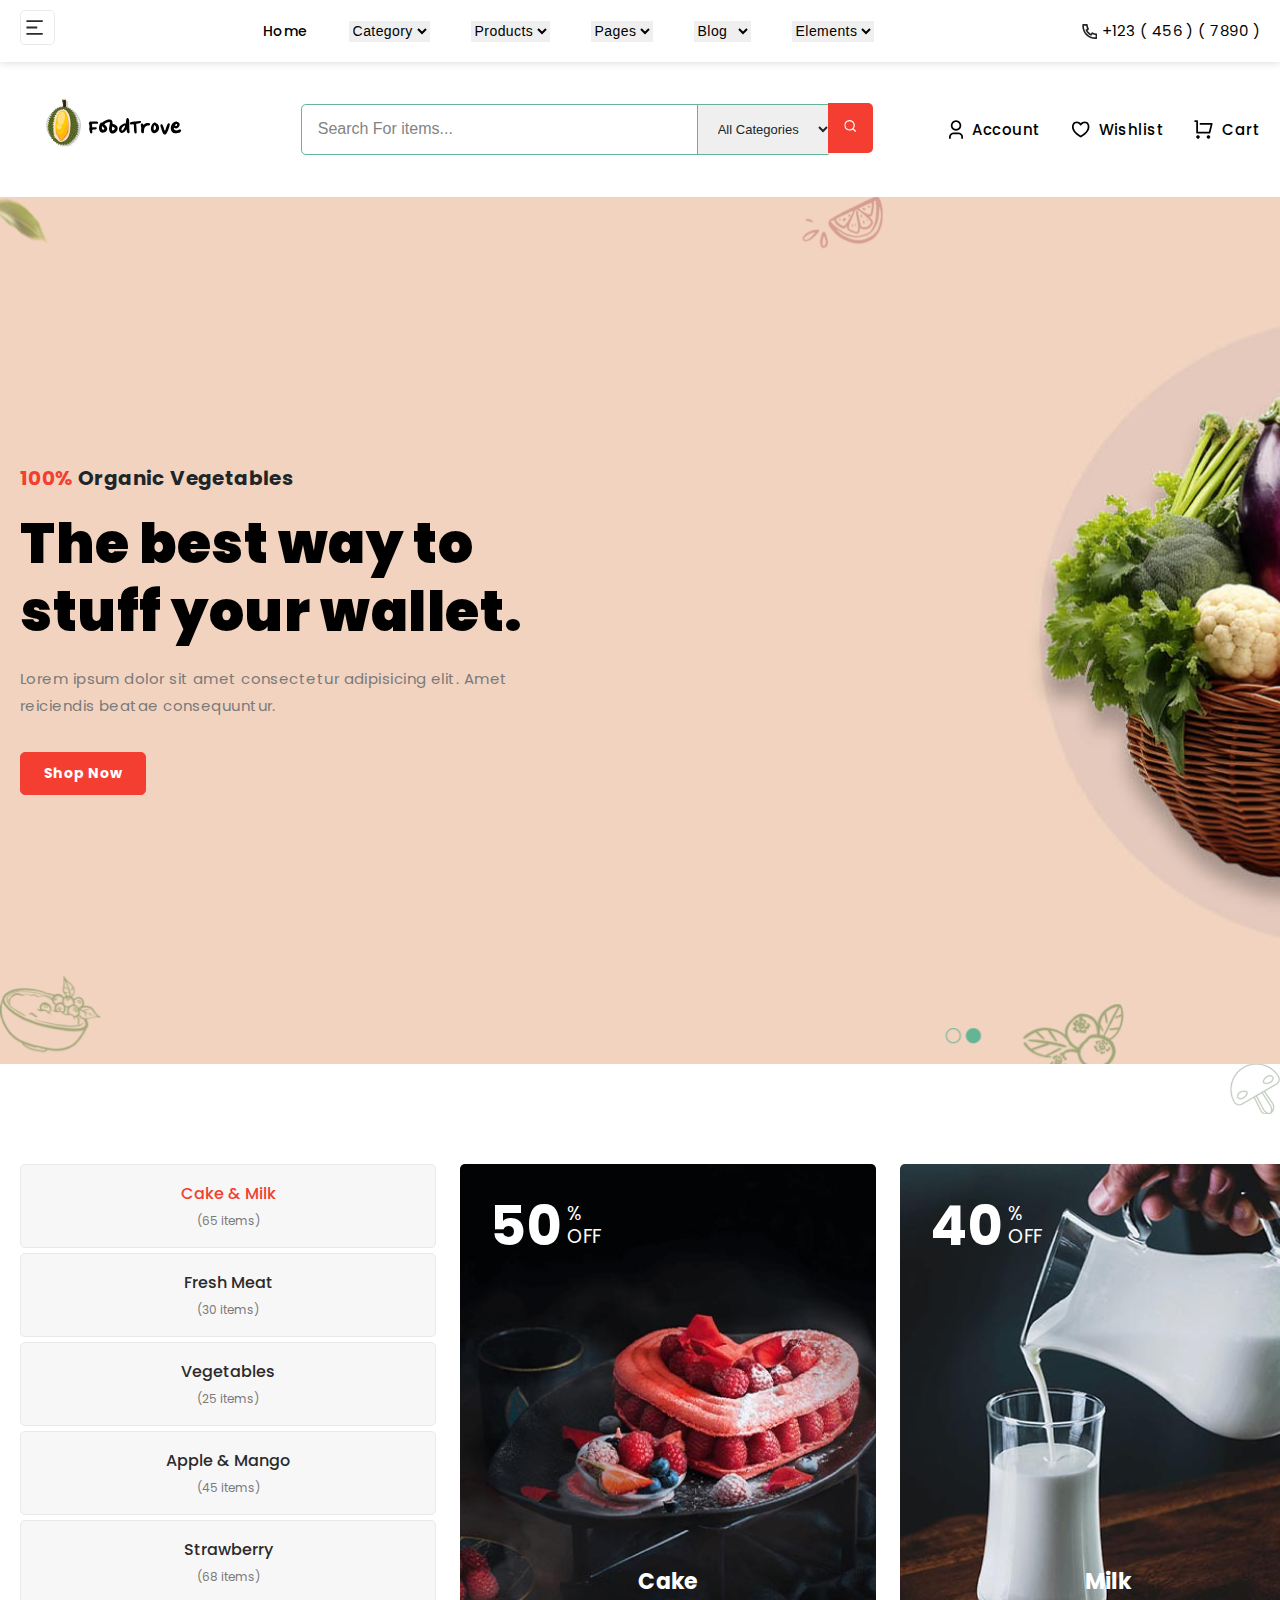
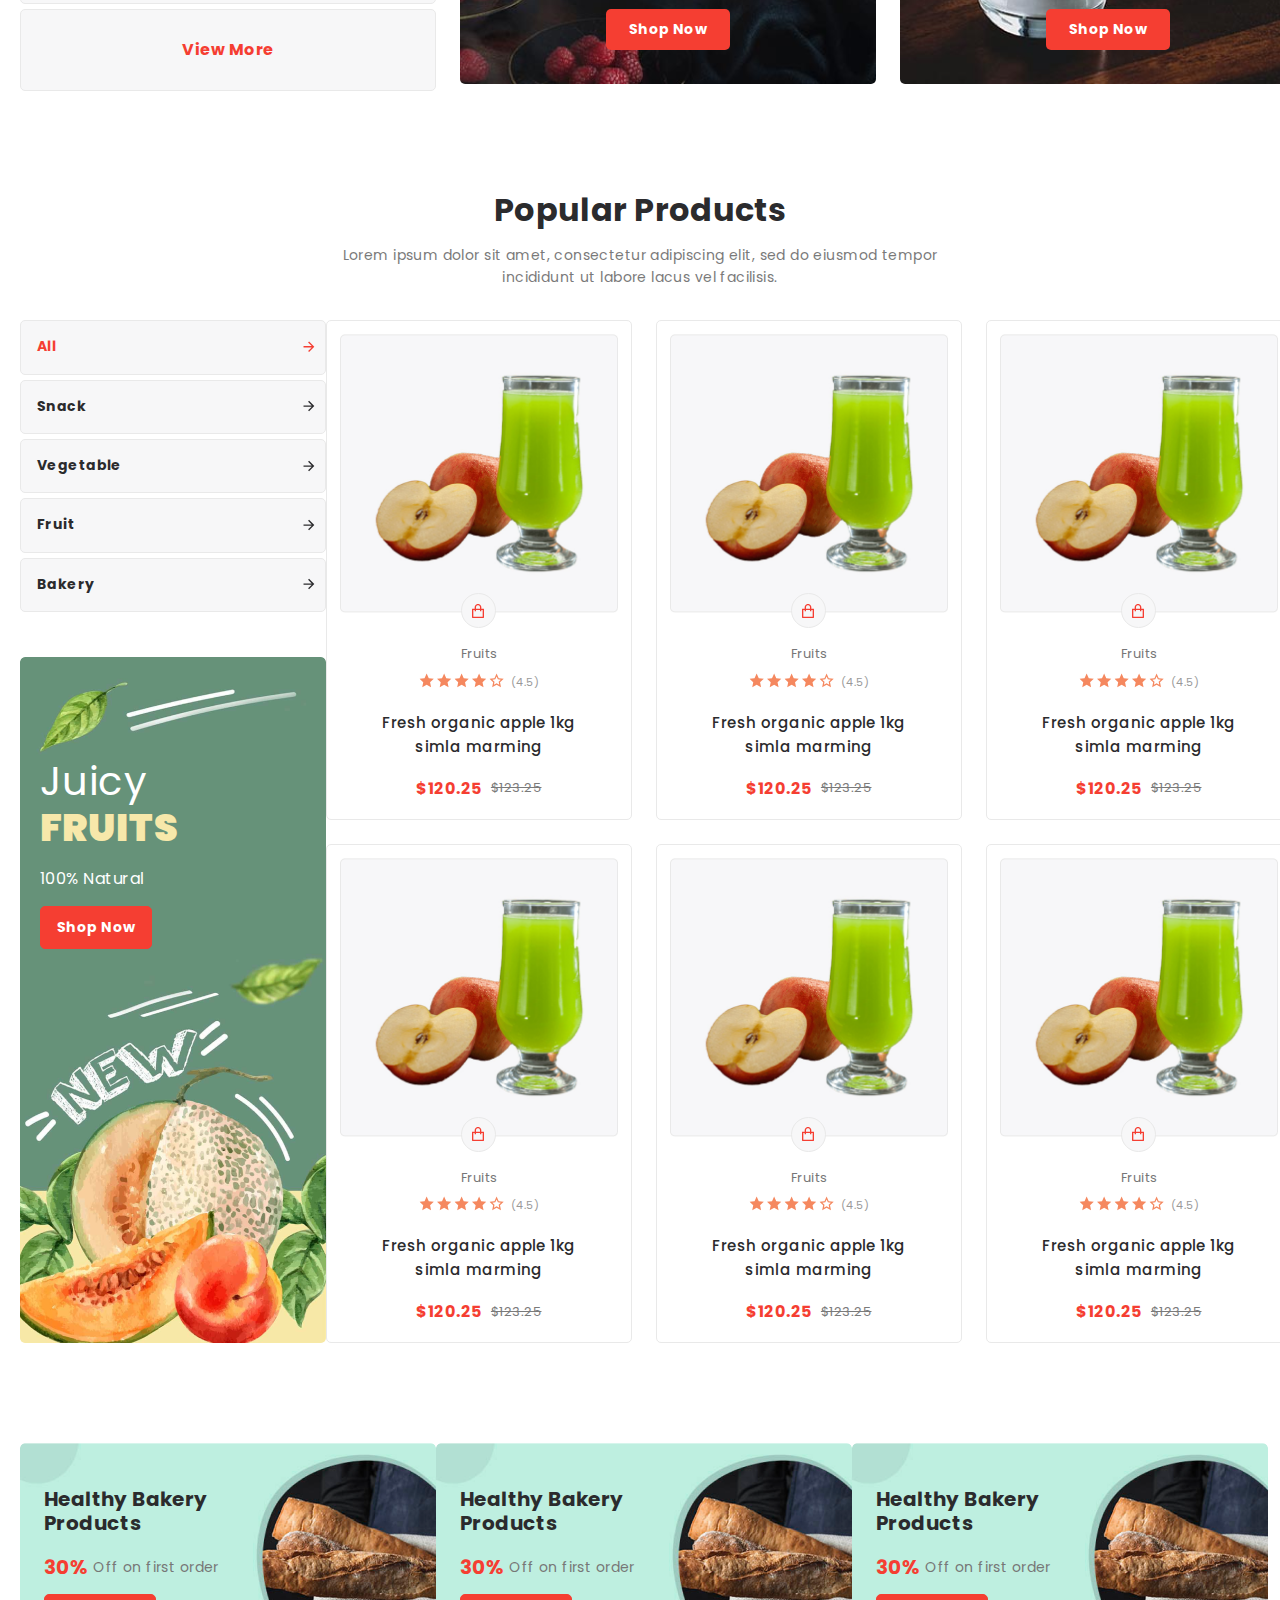
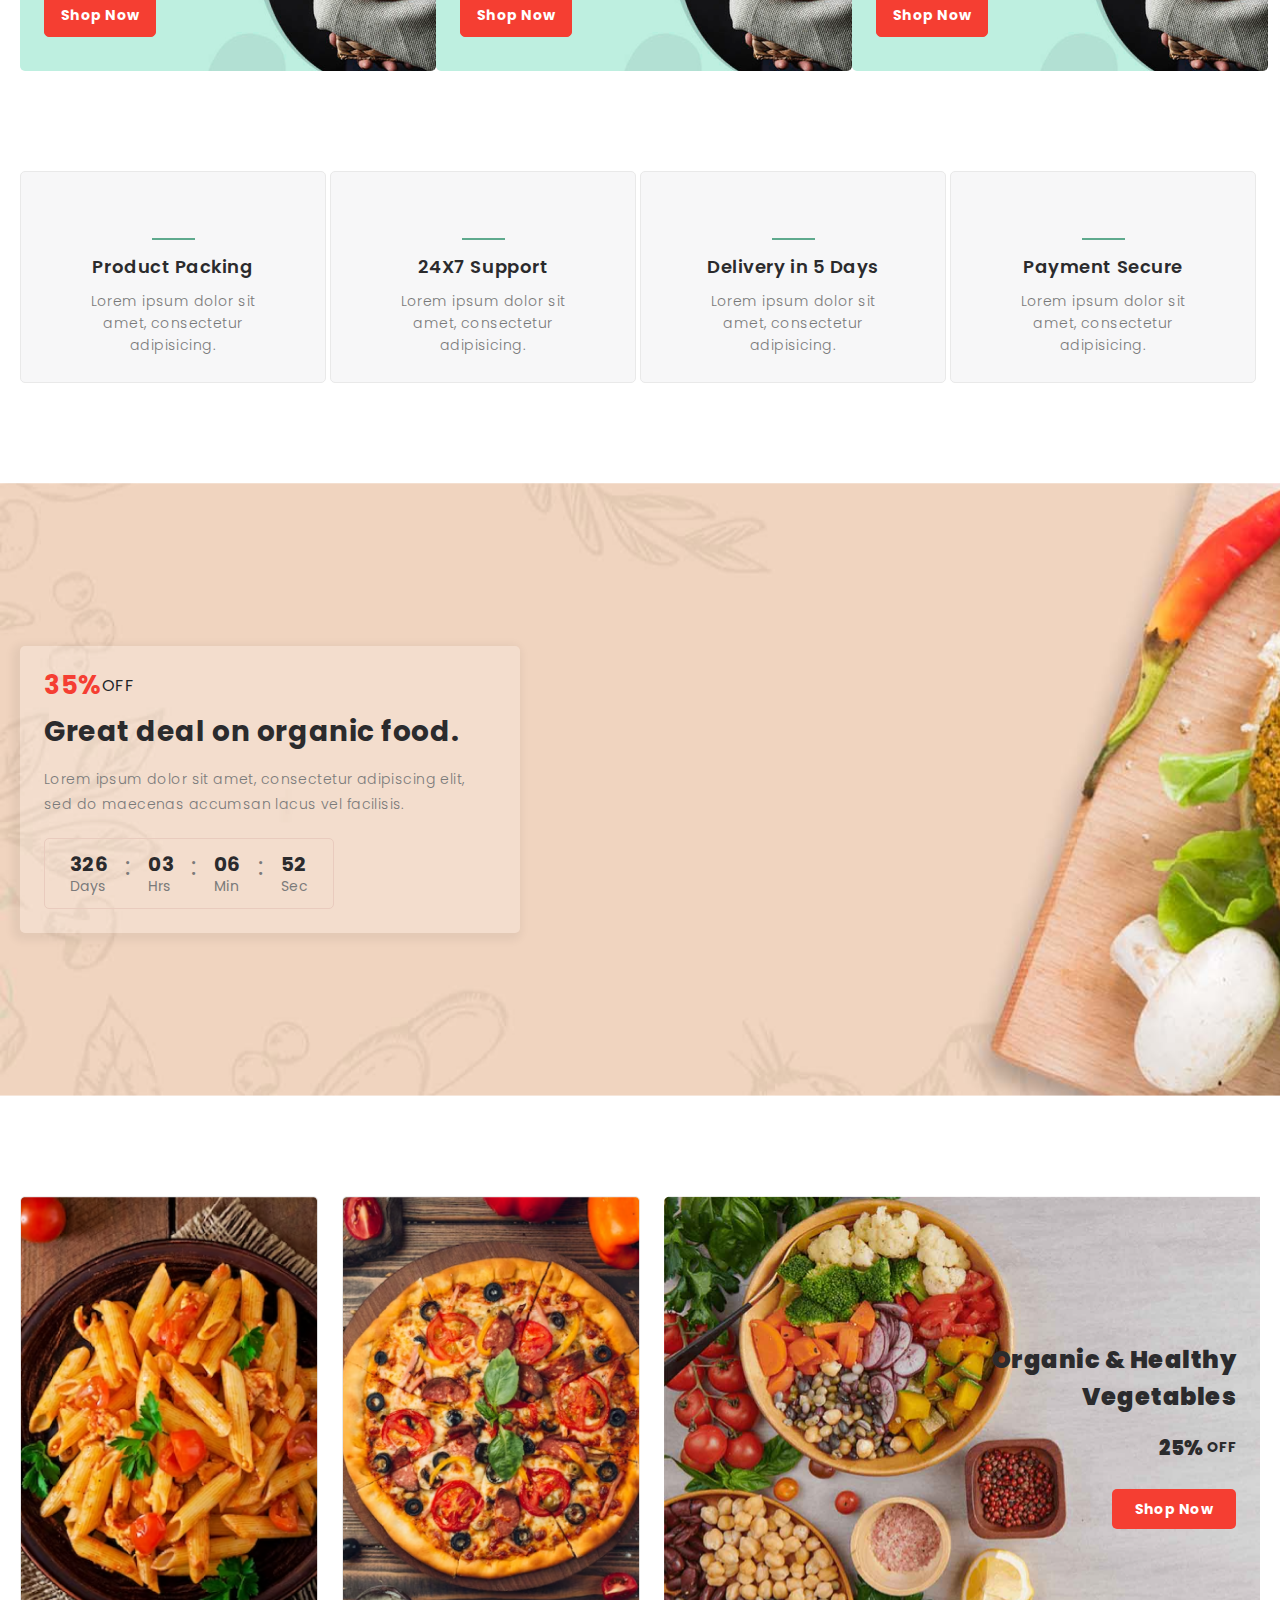
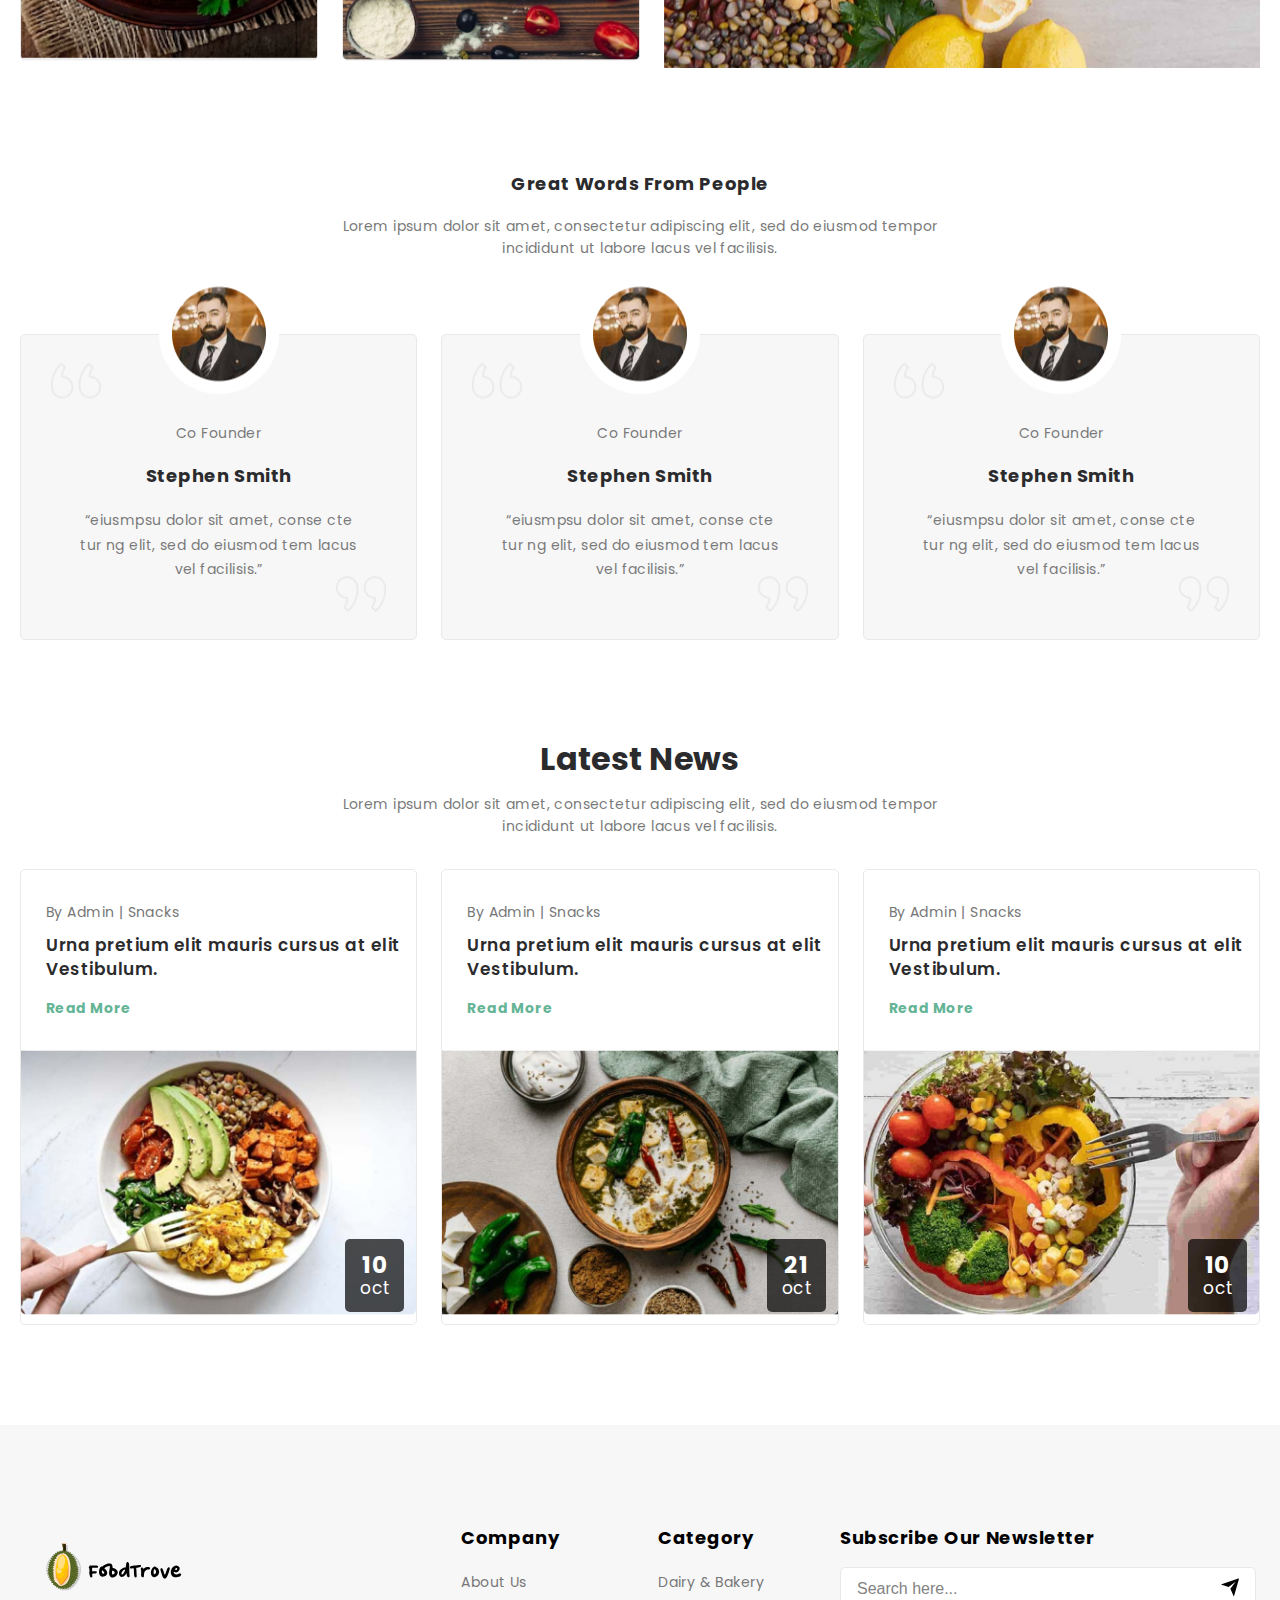
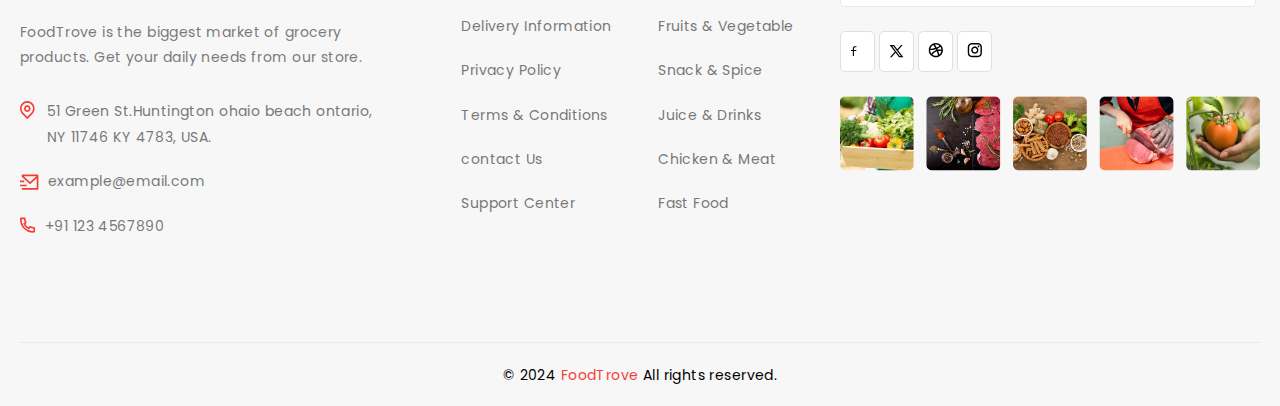
<file: index.html>
<!DOCTYPE html>
<html lang="en">

<head>
    <meta charset="UTF-8">
    <meta name="viewport" content="width=device-width, initial-scale=1.0">
    <link rel="stylesheet" href="https://necolas.github.io/normalize.css/">
    <link rel="stylesheet" href="./css/main.css">
    <title>Document</title>
</head>

<body>
    <header class="header">
        <div class="header-top">
            <div class="container header__top_container">
                <div class="header__list_block">
                    <a class="header__btn" href="#"></a>
                    <div class="header__select_block">
                        <a class="header__select" href="./home.html">Home</a>
                        <select class="header__select" name="item" id="header_item1">
                            <option value="Home">Category</option>
                            <option value="item1">item1</option>
                            <option value="item2">item2</option>
                        </select>
                        <select class="header__select" name="item" id="header_item2">
                            <option value="Home">Products</option>
                            <option value="item1">item1</option>
                            <option value="item2">item2</option>
                        </select>
                        <select class="header__select" name="item" id="header_item3">
                            <option value="Home">Pages</option>
                            <option value="item1">item1</option>
                            <option value="item2">item2</option>
                        </select>
                        <select class="header__select" name="item" id="header_item4">
                            <option value="Home">Blog</option>
                            <option value="item1">item1</option>
                            <option value="item2">item2</option>
                        </select>
                        <select class="header__select" name="item" id="header_item5">
                            <option value="Home">Elements</option>
                            <option value="item1">item1</option>
                            <option value="item2">item2</option>
                        </select>
                    </div>
                    <a class="header__number" href="#">+123 ( 456 ) ( 7890 )</a>
                </div>
            </div>
        </div>
        <div class="header-bottom">
            <div class="container header_bottom_container">
                <div class="header__bottom_wrapper">
                    <a class="header__logo_block" href="#">
                        <img src="./img/header_logo.svg" alt="logo">
                    </a>
                    <form class="header__input_block">
                        <input class="header__input" type="text" id="search_input" name="input"
                            placeholder="Search For items...">
                        <select class="header__categories_select" name="select" id="categories_select">
                            <option value="All Categories">All Categories</option>
                            <option value="All Categories">All Categories</option>
                        </select>
                        <button class="header__button" type="submit"></button>
                    </form>
                    <ul class="header__list">
                        <li class="header__item">
                            <a class="header__link" href="#">Account</a>
                        </li>
                        <li class="header__item">
                            <a class="header__link" href="#">Wishlist</a>
                        </li>
                        <li class="header__item">
                            <a class="header__link" href="#">Cart</a>
                        </li>
                    </ul>
                </div>
            </div>
        </div>
    </header>

    <main>
        <section class="hero">
            <div class="container hero__container">
                <h2 class="hero__title">
                    <span class="hero__title--active">100%</span>
                    Organic Vegetables
                </h2>
                <h3 class="hero__sub_title">The best way to
                    stuff your wallet.
                </h3>
                <p class="hero__text">Lorem ipsum dolor sit amet consectetur adipisicing elit. Amet reiciendis beatae
                    consequuntur.
                </p>
                <a class="hero_btn" href="#">shop now</a>
            </div>
        </section>

        <section class="shop">
            <div class="container shop__container">
                <div class="shop__wrapper">
                    <ul class="shop__list">
                        <li class="shop__item">
                            <h3 class="shop__item_title">Cake & Milk</h3>
                            <p class="shop__info">(65 items)</p>
                        </li>
                        <li class="shop__item">
                            <h3 class="shop__item_title">Fresh Meat</h3>
                            <p class="shop__info">(30 items)</p>
                        </li>
                        <li class="shop__item">
                            <h3 class="shop__item_title">Vegetables</h3>
                            <p class="shop__info">(25 items)</p>
                        </li>
                        <li class="shop__item">
                            <h3 class="shop__item_title">Apple & Mango</h3>
                            <p class="shop__info">(45 items)</p>
                        </li>
                        <li class="shop__item">
                            <h3 class="shop__item_title">Strawberry</h3>
                            <p class="shop__info">(68 items)</p>
                        </li>
                        <li class="shop__item">
                            <a class="shop__item_btn">View More</a>
                        </li>
                    </ul>
                    <ul class="shop__product_list">
                        <li class="shop__product_item">
                            <div class="shop__product_count_block">
                                <p class="shop__product_count">50</p>
                                <div>
                                    <span class="shop__product_symbol">%</span>
                                    <span class="shop__product_symbol">off</span>
                                </div>
                            </div>
                            <div class="shop_btn_block">
                                <h3 class="shop__product_title">Cake</h3>
                                <a class="shop__btn" href="#">shop now</a>
                            </div>
                        </li>
                        <li class="shop__product_item">
                            <div class="shop__product_count_block">
                                <p class="shop__product_count">40</p>
                                <div>
                                    <span class="shop__product_symbol">%</span>
                                    <span class="shop__product_symbol">off</span>
                                </div>
                            </div>
                            <div class="shop_btn_block">
                                <h3 class="shop__product_title">Milk</h3>
                                <a class="shop__btn" href="#">shop now</a>
                            </div>
                        </li>
                    </ul>
                </div>
            </div>
        </section>

        <section class="products">
            <div class="container products__container">
                <h2 class="products__title">Popular Products</h2>
                <p class="products__text">Lorem ipsum dolor sit amet, consectetur adipiscing elit, sed do eiusmod tempor
                incididunt ut labore lacus vel facilisis.
                </p>
                <div class="products__wrapper">
                    <div class="products__left_block">
                        <ul class="products__left_list">
                            <li class="products__left_item">
                                <a class="products__link1" href="#">All</a>
                            </li>
                            <li class="products__left_item">
                                <a class="products__link" href="#">Snack</a>
                            </li>
                            <li class="products__left_item">
                                <a class="products__link" href="#">Vegetable</a>
                            </li>
                            <li class="products__left_item">
                                <a class="products__link" href="#">Fruit</a>
                            </li>
                            <li class="products__left_item">
                                <a class="products__link" href="#">Bakery</a>
                            </li>
                        </ul>
                        <div class="products__advertising_block">
                            <h3 class="products__advertising_title">Juicy</h3>
                            <p class="products__advertising_active">Fruits</p>
                            <p class="products__advertising_info">100% Natural</p>
                            <a class="products__advertising_btn" href="#">Shop Now</a>
                        </div>
                    </div>
                    <ul class="products_list">
                        <li class="products_item">
                            <div class="products__img_block">
                                <img src="./img/products_img1.png" alt="imag">
                            </div>
                            <div class="products__info_block">
                                <a class="products_btn" href="#"></a>
                                <h3 class="products__sub_title">Fruits</h3>
                                <p class="products__count">(4.5)</p>
                                <p class="products__des">Fresh organic apple 1kg simla marming
                                </p>
                                <div class="products__sel_block">
                                    <span class="products__sel--active">$120.25</span>
                                    <del class="products__sel">$123.25</del>
                                </div>
                            </div>
                        </li>
                        <li class="products_item">
                            <div class="products__img_block">
                                <img src="./img/products_img1.png" alt="imag">
                            </div>
                            <div class="products__info_block">
                                <a class="products_btn" href="#"></a>
                                <h3 class="products__sub_title">Fruits</h3>
                                <p class="products__count">(4.5)</p>
                                <p class="products__des">Fresh organic apple 1kg simla marming
                                </p>
                                <div class="products__sel_block">
                                    <span class="products__sel--active">$120.25</span>
                                    <del class="products__sel">$123.25</del>
                                </div>
                            </div>
                        </li>
                        <li class="products_item">
                            <div class="products__img_block">
                                <img src="./img/products_img1.png" alt="imag">
                            </div>
                            <div class="products__info_block">
                                <a class="products_btn" href="#"></a>
                                <h3 class="products__sub_title">Fruits</h3>
                                <p class="products__count">(4.5)</p>
                                <p class="products__des">Fresh organic apple 1kg simla marming
                                </p>
                                <div class="products__sel_block">
                                    <span class="products__sel--active">$120.25</span>
                                    <del class="products__sel">$123.25</del>
                                </div>
                            </div>
                        </li>
                        <li class="products_item">
                            <div class="products__img_block">
                                <img src="./img/products_img1.png" alt="imag">
                            </div>
                            <div class="products__info_block">
                                <a class="products_btn" href="#"></a>
                                <h3 class="products__sub_title">Fruits</h3>
                                <p class="products__count">(4.5)</p>
                                <p class="products__des">Fresh organic apple 1kg simla marming
                                </p>
                                <div class="products__sel_block">
                                    <span class="products__sel--active">$120.25</span>
                                    <del class="products__sel">$123.25</del>
                                </div>
                            </div>
                        </li>
                        <li class="products_item">
                            <div class="products__img_block">
                                <img src="./img/products_img1.png" alt="imag">
                            </div>
                            <div class="products__info_block">
                                <a class="products_btn" href="#"></a>
                                <h3 class="products__sub_title">Fruits</h3>
                                <p class="products__count">(4.5)</p>
                                <p class="products__des">Fresh organic apple 1kg simla marming
                                </p>
                                <div class="products__sel_block">
                                    <span class="products__sel--active">$120.25</span>
                                    <del class="products__sel">$123.25</del>
                                </div>
                            </div>
                        </li>
                        <li class="products_item">
                            <div class="products__img_block">
                                <img src="./img/products_img1.png" alt="imag">
                            </div>
                            <div class="products__info_block">
                                <a class="products_btn" href="#"></a>
                                <h3 class="products__sub_title">Fruits</h3>
                                <p class="products__count">(4.5)</p>
                                <p class="products__des">Fresh organic apple 1kg simla marming
                                </p>
                                <div class="products__sel_block">
                                    <span class="products__sel--active">$120.25</span>
                                    <del class="products__sel">$123.25</del>
                                </div>
                            </div>
                        </li>
                    </ul>
                </div>
            </div>
        </section>

        <section class="menu">
            <div class="container menu__container">
                <ul class="menu__list">
                    <li class="menu__item">
                        <h3 class="menu__title">Healthy
                            Bakery Products
                        </h3>
                        <div class="menu__info_block">
                            <span class="menu__active">30%</span>
                            <p class="menu__des"> Off on first order</p>
                        </div>
                        <a class="products__advertising_btn" href="#">Shop Now</a>
                    </li>
                    <li class="menu__item">
                        <h3 class="menu__title">Healthy
                            Bakery Products
                        </h3>
                        <div class="menu__info_block">
                            <span class="menu__active">30%</span>
                            <p class="menu__des"> Off on first order</p>
                        </div>
                        <a class="products__advertising_btn" href="#">Shop Now</a>
                    </li>
                    <li class="menu__item">
                        <h3 class="menu__title">Healthy
                            Bakery Products
                        </h3>
                        <div class="menu__info_block">
                            <span class="menu__active">30%</span>
                            <p class="menu__des"> Off on first order</p>
                        </div>
                        <a class="products__advertising_btn" href="#">Shop Now</a>
                    </li>
                </ul>
            </div>
        </section>

        <section class="service">
            <div class="container service__container">
                <ul class="service__list">
                    <li class="service__item">
                        <h3 class="service__title">Product Packing</h3>
                        <p class="service__text">
                            Lorem ipsum dolor sit amet,
                            consectetur adipisicing.
                        </p>
                    </li>
                    <li class="service__item">
                        <h3 class="service__title">24X7 Support</h3>
                        <p class="service__text">
                            Lorem ipsum dolor sit amet,
                            consectetur adipisicing.
                        </p>
                    </li>
                    <li class="service__item">
                        <h3 class="service__title">Delivery in 5 Days</h3>
                        <p class="service__text">
                            Lorem ipsum dolor sit amet,
                            consectetur adipisicing.
                        </p>
                    </li>
                    <li class="service__item">
                        <h3 class="service__title">Payment Secure</h3>
                        <p class="service__text">
                            Lorem ipsum dolor sit amet,
                            consectetur adipisicing.
                        </p>
                    </li>
                </ul>
            </div>
        </section>

        <section class="organic">
            <div class="container organic__container">
                <div class="organic__wrapper">
                    <div class="organic__percentage_block">
                        <span class="organic__percentage">35%</span>
                        <p class="organic__percentage_text"> OFF</p>
                    </div>
                    <h2 class="organic__title">Great deal on organic food.</h2>
                    <p class="organic__text">Lorem ipsum dolor sit amet, consectetur adipiscing elit, sed
                    do maecenas accumsan lacus vel facilisis.</p>
                    <div class="organic__time_block">
                        <div class="organic__time_info">
                            <strong class="organic__time">326</strong>
                            <p class="organic__time_des">Days</p>
                        </div>
                        <span class="organic__point">:</span>
                        <div class="organic__time_info">
                            <strong class="organic__time">03</strong>
                            <p class="organic__time_des">Hrs</p>
                        </div>
                        <span class="organic__point">:</span>
                        <div class="organic__time_info">
                            <strong class="organic__time">06</strong>
                            <p class="organic__time_des">Min</p>
                        </div>
                        <span class="organic__point">:</span>
                        <div class="organic__time_info">
                            <strong class="organic__time">52</strong>
                            <p class="organic__time_des">Sec</p>
                        </div>
                    </div>
                </div>
            </div>
        </section>

        <section class="healthy">
            <div class="container healthy__container">
                <ul class="healthy__list">
                    <li class="healthy__item">
                        <div class="healthy__img_block">
                            <img src="./img/healthy_img1.png" alt="imag">
                        </div>
                    </li>
                    <li class="healthy__item">
                        <div class="healthy__img_block">
                            <img src="./img/healthy_img2.png" alt="imag">
                        </div>
                    </li>
                    <li class="healthy__active_list">
                        <h2 class="healthy__title">Organic & Healthy Vegetables</h2>
                        <div class="healthy__percentage_block">
                            <strong class="healthy__percentage">25%</strong>
                            <p class="healthy__info">OFF</p>
                        </div>
                        <a class="healthy__btn" href="#">shop now</a>
                    </li>
                </ul>
            </div>
        </section>

        <section class="people">
            <div class="container people__container">
                <h2 class="people__title">Great Words From People</h2>
                <p class="people__text">Lorem ipsum dolor sit amet, consectetur adipiscing elit, sed do eiusmod tempor
                incididunt ut labore lacus vel facilisis.
                </p>
                <ul class="people__list">
                    <li class="people__item">
                        <img class="people__img" src="./img/people_img1.png" alt="imag">
                        <p class="people__job">Co Founder</p>
                        <h3 class="people__title">Stephen Smith</h3>
                        <p class="people__des">“eiusmpsu dolor sit amet, conse cte tur ng elit, sed do eiusmod tem lacus vel facilisis.”
                        </p>
                    </li>
                    <li class="people__item">
                        <img class="people__img" src="./img/people_img1.png" alt="imag">
                        <p class="people__job">Co Founder</p>
                        <h3 class="people__title">Stephen Smith</h3>
                        <p class="people__des">“eiusmpsu dolor sit amet, conse cte tur ng elit, sed do eiusmod tem lacus vel facilisis.”
                        </p>
                    </li>
                    <li class="people__item">
                        <img class="people__img" src="./img/people_img1.png" alt="imag">
                        <p class="people__job">Co Founder</p>
                        <h3 class="people__title">Stephen Smith</h3>
                        <p class="people__des">“eiusmpsu dolor sit amet, conse cte tur ng elit, sed do eiusmod tem lacus vel facilisis.”
                        </p>
                    </li>
                </ul>
            </div>
        </section>

        <section class="news">
            <div class="container news__container">
                <h2 class="news__title">Latest News</h2>
                <p class="news__text">Lorem ipsum dolor sit amet, consectetur adipiscing elit, sed do eiusmod tempor
                    incididunt ut labore lacus vel facilisis.
                </p>
                <ul class="news__list">
                    <li class="news__item">
                        <div class="news__info_block">
                            <h3 class="news__sub_title">By Admin | Snacks</h3>
                            <p class="news__des">Urna pretium elit mauris cursus at elit Vestibulum.</p>
                            <a class="news__link" href="#">Read More</a>
                        </div>
                        <div class="news__img_block">
                            <img class="news__img" src="./img/news_img.png" alt="imag">
                        </div>
                        <div class="news__data_block">
                            <p class="news__data">10</p>
                            <p class="news__month">oct</p>
                        </div>
                    </li>
                    <li class="news__item">
                        <div class="news__info_block">
                            <h3 class="news__sub_title">By Admin | Snacks</h3>
                            <p class="news__des">Urna pretium elit mauris cursus at elit Vestibulum.</p>
                            <a class="news__link" href="#">Read More</a>
                        </div>
                        <div class="news__img_block">
                            <img class="news__img" src="./img/news_img2.png" alt="imag">
                        </div>
                        <div class="news__data_block">
                            <p class="news__data">21</p>
                            <p class="news__month">oct</p>
                        </div>
                    </li>
                    <li class="news__item">
                        <div class="news__info_block">
                            <h3 class="news__sub_title">By Admin | Snacks</h3>
                            <p class="news__des">Urna pretium elit mauris cursus at elit Vestibulum.</p>
                            <a class="news__link" href="#">Read More</a>
                        </div>
                        <div class="news__img_block">
                            <img class="news__img" src="./img/news_img3.png" alt="imag">
                        </div>
                        <div class="news__data_block">
                            <p class="news__data">10</p>
                            <p class="news__month">oct</p>
                        </div>
                    </li>
                </ul>
            </div>
        </section>
    </main>

    <footer class="footer">
        <div class="container footer__container">
            <div class="footer__wrapper">
                <div class="footer__logo_block">
                    <a href="#">
                        <img src="./img/header_logo.svg" alt="logo">
                    </a>
                    <p class="footer_text">FoodTrove is the biggest market of grocery products. Get your daily needs from our store.
                    </p>
                    <a class="footer__addres" href="#">51 Green St.Huntington ohaio beach ontario, NY 11746 KY 4783, USA.
                    </a>
                    <a class="footer__email" href="mailto:example@email.com">example@email.com</a>
                    <a class="footer__tel" href="tel:+911234567890">+91 123 4567890</a>
                </div>
                <ul class="footer__list">
                    <li class="footer__item">
                        <a class="footer__link" href="#">Company</a>
                    </li>
                    <li class="footer__item">
                        <a class="footer__link" href="#">About Us</a>
                    </li>
                    <li class="footer__item">
                        <a class="footer__link" href="#">Delivery Information</a>
                    </li>
                    <li class="footer__item">
                        <a class="footer__link" href="#">Privacy Policy</a>
                    </li>
                    <li class="footer__item">
                        <a class="footer__link" href="#">Terms & Conditions</a>
                    </li>
                    <li class="footer__item">
                        <a class="footer__link" href="#">contact Us</a>
                    </li>
                    <li class="footer__item">
                        <a class="footer__link" href="#">Support Center</a>
                    </li>
                </ul>
                <ul class="footer__list">
                    <li class="footer__item">
                        <a class="footer__link" href="#">Category</a>
                    </li>
                    <li class="footer__item">
                        <a class="footer__link" href="#">Dairy & Bakery</a>
                    </li>
                    <li class="footer__item">
                        <a class="footer__link" href="#">Fruits & Vegetable</a>
                    </li>
                    <li class="footer__item">
                        <a class="footer__link" href="#">Snack & Spice</a>
                    </li>
                    <li class="footer__item">
                        <a class="footer__link" href="#">Juice & Drinks</a>
                    </li>
                    <li class="footer__item">
                        <a class="footer__link" href="#">Chicken & Meat</a>
                    </li>
                    <li class="footer__item">
                        <a class="footer__link" href="#">Fast Food</a>
                    </li>
                </ul>
                <div class="footer__newsletter_block">
                    <h3 class="footer__sub_title">Subscribe Our Newsletter</h3>
                    <input class="footer__input" placeholder="Search here..." aria-label="Search here..." name="input" id="input" type="text">
                    <ul class="footer__symbols_list">
                        <li class="footer__symbols_item">
                            <a class="footer__symbol" href="#">
                                <img src="./img/footer_icon.svg" alt="icon">
                            </a>
                        </li>
                        <li class="footer__symbols_item">
                            <a class="footer__symbol" href="#">
                                <img src="./img/footer_icon2.svg" alt="icon">
                            </a>
                        </li>
                        <li class="footer__symbols_item">
                            <a class="footer__symbol" href="#">
                                <img src="./img/footer_icon3.svg" alt="icon">
                            </a>
                        </li>
                        <li class="footer__symbols_item">
                            <a class="footer__symbol" href="#">
                                <img src="./img/footer_icon4.svg" alt="icon">
                            </a>
                        </li>
                    </ul>
                    <div class="footer_img_block">
                        <img src="./img/footer_img1.png" alt="imag">
                        <img src="./img/footer_img2.png" alt="imag">
                        <img src="./img/footer_img3.png" alt="imag">
                        <img src="./img/footer_img4.png" alt="imag">
                        <img src="./img/footer_img5.png" alt="imag">
                    </div>
                </div>
            </div>
            <div class="footer_bottom_block">
                <a class="footer__bottom" href="#">© 2024 
                    <span class="footer__active">FoodTrove</span>
                    All rights reserved.
                </a>
            </div>
        </div>
    </footer>

</body>

</html>
</file>
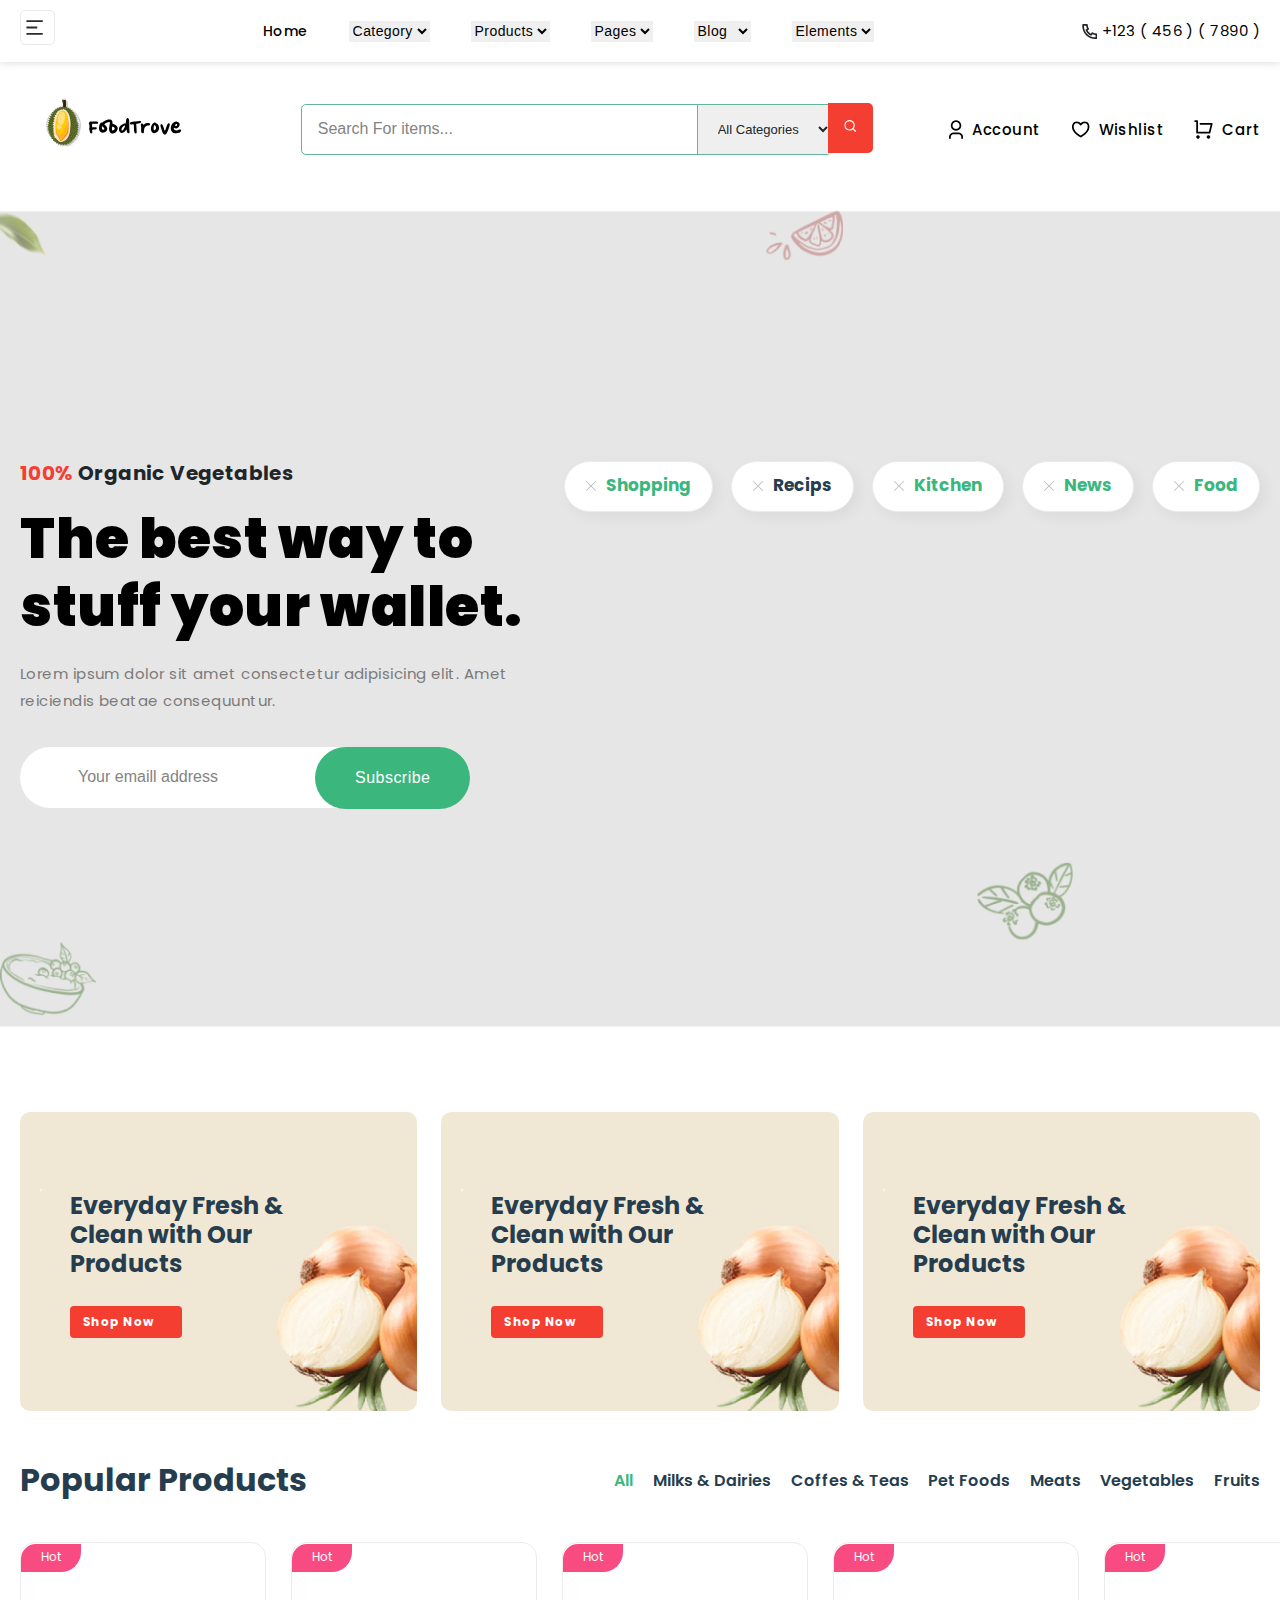
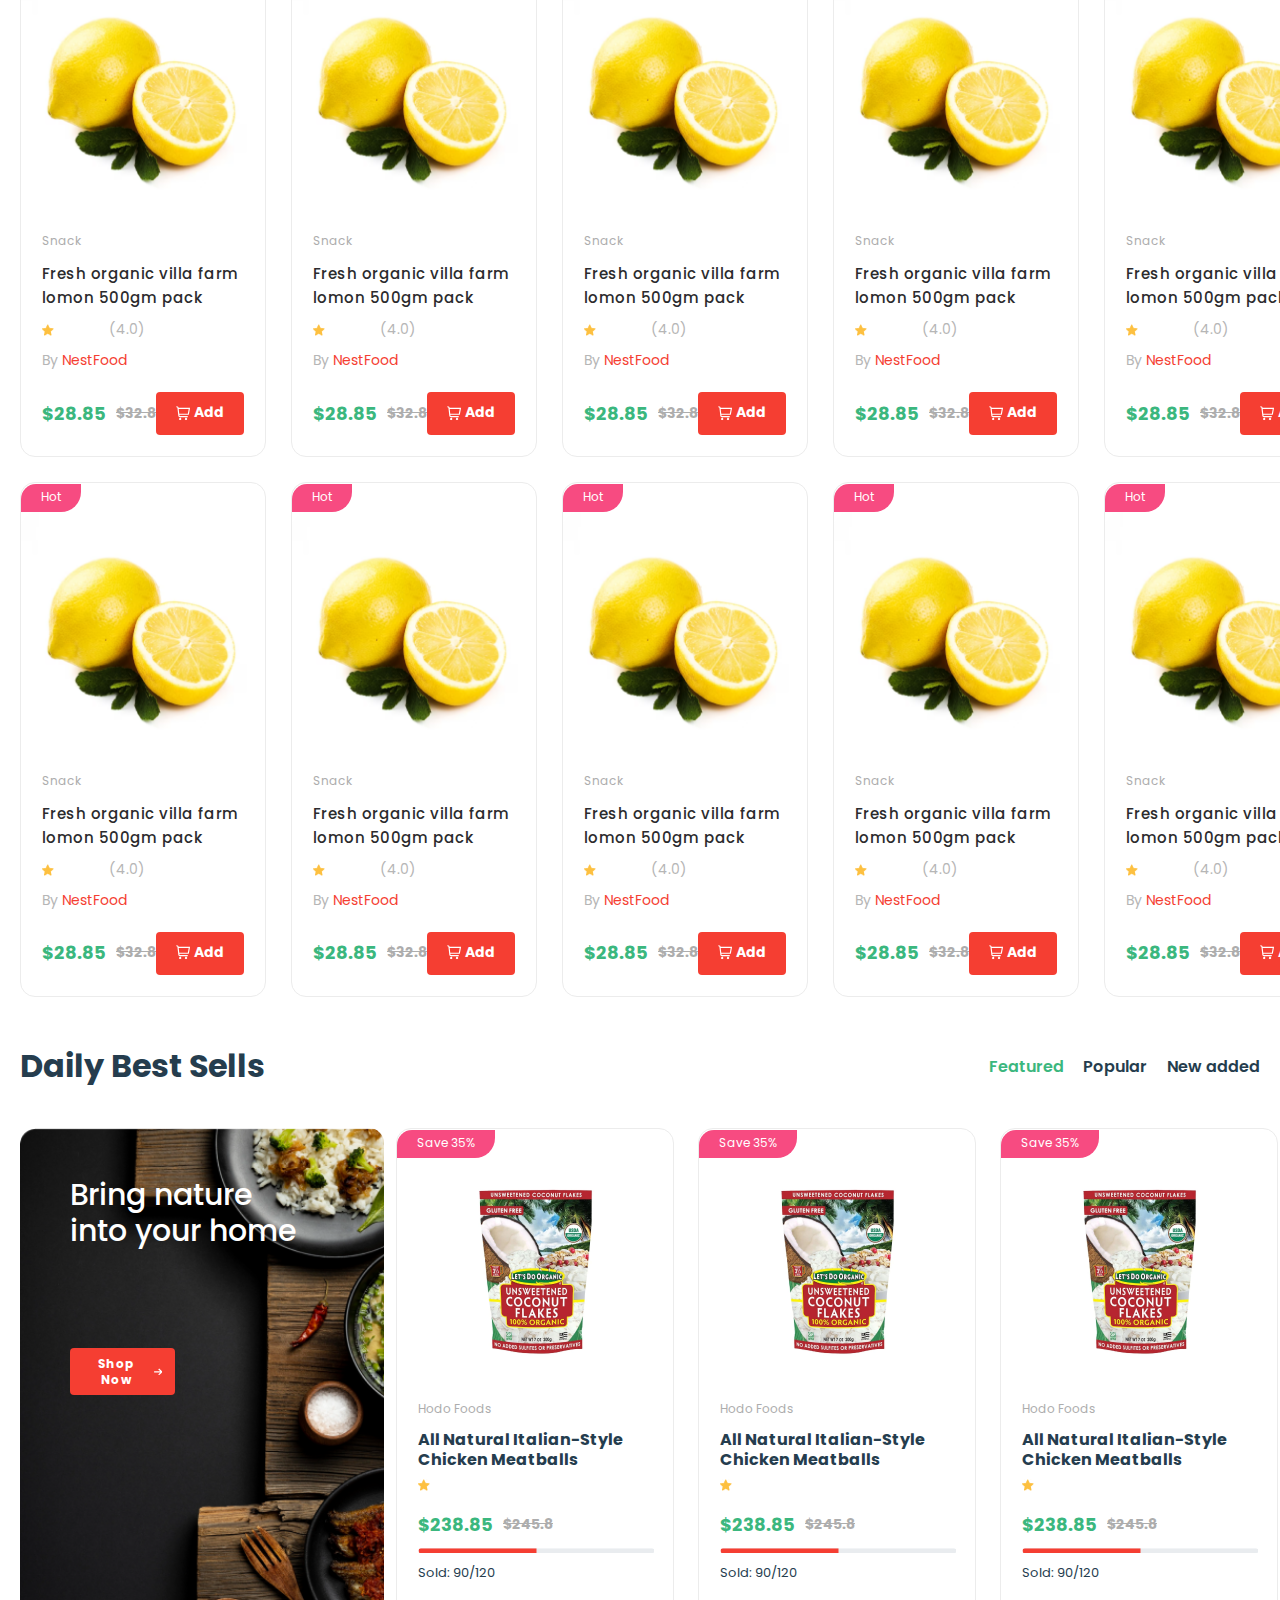
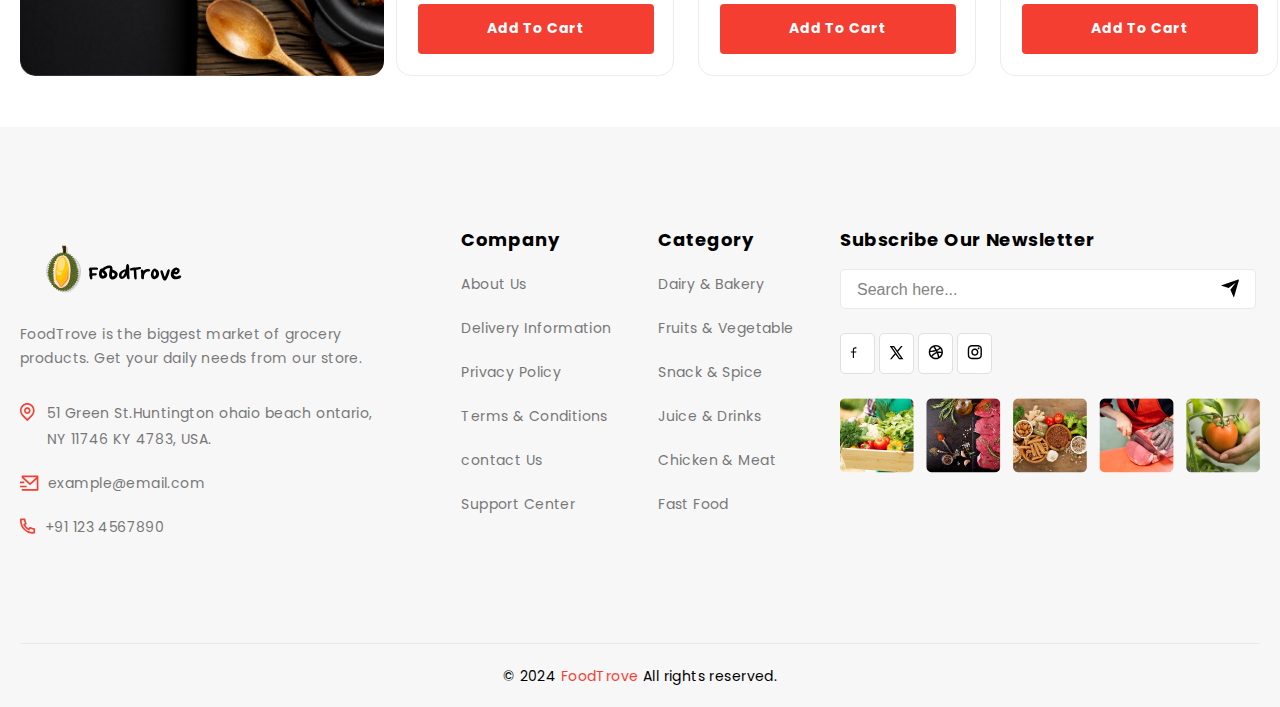
<file: home.html>
<!DOCTYPE html>
<html lang="en">

<head>
    <meta charset="UTF-8">
    <meta name="viewport" content="width=device-width, initial-scale=1.0">
    <link rel="stylesheet" href="https://necolas.github.io/normalize.css/">
    <link rel="stylesheet" href="./css/main.css">
    <title>Document</title>
</head>

<body>
    <header class="header">
        <div class="header-top">
            <div class="container header__top_container">
                <div class="header__list_block">
                    <a class="header__btn" href="#"></a>
                    <div class="header__select_block">
                        <a class="header__select" href="./home.html">Home</a>
                        <select class="header__select" name="item" id="header_item1">
                            <option value="Home">Category</option>
                            <option value="item1">item1</option>
                            <option value="item2">item2</option>
                        </select>
                        <select class="header__select" name="item" id="header_item2">
                            <option value="Home">Products</option>
                            <option value="item1">item1</option>
                            <option value="item2">item2</option>
                        </select>
                        <select class="header__select" name="item" id="header_item3">
                            <option value="Home">Pages</option>
                            <option value="item1">item1</option>
                            <option value="item2">item2</option>
                        </select>
                        <select class="header__select" name="item" id="header_item4">
                            <option value="Home">Blog</option>
                            <option value="item1">item1</option>
                            <option value="item2">item2</option>
                        </select>
                        <select class="header__select" name="item" id="header_item5">
                            <option value="Home">Elements</option>
                            <option value="item1">item1</option>
                            <option value="item2">item2</option>
                        </select>
                    </div>
                    <a class="header__number" href="#">+123 ( 456 ) ( 7890 )</a>
                </div>
            </div>
        </div>
        <div class="header-bottom">
            <div class="container header_bottom_container">
                <div class="header__bottom_wrapper">
                    <a class="header__logo_block" href="#">
                        <img src="./img/header_logo.svg" alt="logo">
                    </a>
                    <form class="header__input_block">
                        <input class="header__input" type="text" id="search_input" name="input"
                            placeholder="Search For items...">
                        <select class="header__categories_select" name="select" id="categories_select">
                            <option value="All Categories">All Categories</option>
                            <option value="All Categories">All Categories</option>
                        </select>
                        <button class="header__button" type="submit"></button>
                    </form>
                    <ul class="header__list">
                        <li class="header__item">
                            <a class="header__link" href="#">Account</a>
                        </li>
                        <li class="header__item">
                            <a class="header__link" href="#">Wishlist</a>
                        </li>
                        <li class="header__item">
                            <a class="header__link" href="#">Cart</a>
                        </li>
                    </ul>
                </div>
            </div>
        </div>
    </header>

    <main>
        <section class="wallet">
            <div class="container wallet__container">
                <div class="wallet__wrapper">
                    <div class="wallet__info_block">
                        <h2 class="hero__title">
                            <span class="hero__title--active">100%</span>
                            Organic Vegetables
                        </h2>
                        <h3 class="hero__sub_title">The best way to
                            stuff your wallet.
                        </h3>
                        <p class="hero__text">Lorem ipsum dolor sit amet consectetur adipisicing elit. Amet reiciendis
                            beatae
                            consequuntur.
                        </p>
                        <form method="post">
                            <input class="wallet__input" name="input" id="user_input" placeholder="Your emaill address"
                                aria-label="Your emaill address" type="email">
                            <button class="wallet__input_btn" type="submit">Subscribe</button>
                        </form>
                    </div>
                    <div class="wallet__btn_block">
                        <a class="wallet__btn" href="#">Shopping</a>
                        <a class="wallet__btn_active" href="#">Recips</a>
                        <a class="wallet__btn" href="#">Kitchen</a>
                        <a class="wallet__btn" href="#">News</a>
                        <a class="wallet__btn" href="#">Food</a>
                    </div>
                </div>
            </div>
        </section>

        <section class="card">
            <div class="container card__container">
                <ul class="card__list">
                    <li class="card__item">
                        <h3 class="card__title">Everyday Fresh & Clean with Our
                            Products
                        </h3>
                        <a class="card__btn" href="#">Shop Now</a>
                    </li>
                    <li class="card__item">
                        <h3 class="card__title">Everyday Fresh & Clean with Our
                            Products
                        </h3>
                        <a class="card__btn" href="#">Shop Now</a>
                    </li>
                    <li class="card__item">
                        <h3 class="card__title">Everyday Fresh & Clean with Our
                            Products
                        </h3>
                        <a class="card__btn" href="#">Shop Now</a>
                    </li>
                </ul>
            </div>
        </section>

        <section class="popular">
            <div class="container popular__container">
                <div class="popular__title_block">
                    <h2 class="popular__title">Popular Products</h2>
                    <ul class="popular__list">
                        <li class="popular__item">
                            <a class="popular__link" href="#">All</a>
                        </li>
                        <li class="popular__item">
                            <a class="popular__link" href="#">Milks & Dairies</a>
                        </li>
                        <li class="popular__item">
                            <a class="popular__link" href="#">Coffes & Teas</a>
                        </li>
                        <li class="popular__item">
                            <a class="popular__link" href="#">Pet Foods</a>
                        </li>
                        <li class="popular__item">
                            <a class="popular__link" href="#">Meats</a>
                        </li>
                        <li class="popular__item">
                            <a class="popular__link" href="#">Vegetables</a>
                        </li>
                        <li class="popular__item">
                            <a class="popular__link" href="#">Fruits</a>
                        </li>
                    </ul>
                </div>
                <ul class="popular__products_list">
                    <li class="popular__products_item">
                        <a class="popular__btn" href="#">Hot</a>
                        <div class="popular__products_imag">
                            <img src="./img/popular_img1.png" alt="imag">
                        </div>
                        <div class="popular__info_block">
                            <h3 class="popular__products_title">Snack</h3>
                            <p class="popular__products_des">Fresh organic villa farm lomon 500gm pack
                            </p>
                            <p class="popular__products_cost">(4.0)</p>
                            <p class="popular__products_by">By
                                <span class="popular__products__active">NestFood</span>
                            </p>
                            <div class="popular__btn_block">
                                <div class="popular__count_block">
                                    <p class="popular__count">$28.85</p>
                                    <del class="popular_count_not">$32.8</del>
                                </div>
                                <a class="popular__products_btn" href="#">Add</a>
                            </div>

                        </div>
                    </li>
                    <li class="popular__products_item">
                        <a class="popular__btn" href="#">Hot</a>
                        <div class="popular__products_imag">
                            <img src="./img/popular_img1.png" alt="imag">
                        </div>
                        <div class="popular__info_block">
                            <h3 class="popular__products_title">Snack</h3>
                            <p class="popular__products_des">Fresh organic villa farm lomon 500gm pack
                            </p>
                            <p class="popular__products_cost">(4.0)</p>
                            <p class="popular__products_by">By
                                <span class="popular__products__active">NestFood</span>
                            </p>
                            <div class="popular__btn_block">
                                <div class="popular__count_block">
                                    <p class="popular__count">$28.85</p>
                                    <del class="popular_count_not">$32.8</del>
                                </div>
                                <a class="popular__products_btn" href="#">Add</a>
                            </div>

                        </div>
                    </li>
                    <li class="popular__products_item">
                        <a class="popular__btn" href="#">Hot</a>
                        <div class="popular__products_imag">
                            <img src="./img/popular_img1.png" alt="imag">
                        </div>
                        <div class="popular__info_block">
                            <h3 class="popular__products_title">Snack</h3>
                            <p class="popular__products_des">Fresh organic villa farm lomon 500gm pack
                            </p>
                            <p class="popular__products_cost">(4.0)</p>
                            <p class="popular__products_by">By
                                <span class="popular__products__active">NestFood</span>
                            </p>
                            <div class="popular__btn_block">
                                <div class="popular__count_block">
                                    <p class="popular__count">$28.85</p>
                                    <del class="popular_count_not">$32.8</del>
                                </div>
                                <a class="popular__products_btn" href="#">Add</a>
                            </div>

                        </div>
                    </li>
                    <li class="popular__products_item">
                        <a class="popular__btn" href="#">Hot</a>
                        <div class="popular__products_imag">
                            <img src="./img/popular_img1.png" alt="imag">
                        </div>
                        <div class="popular__info_block">
                            <h3 class="popular__products_title">Snack</h3>
                            <p class="popular__products_des">Fresh organic villa farm lomon 500gm pack
                            </p>
                            <p class="popular__products_cost">(4.0)</p>
                            <p class="popular__products_by">By
                                <span class="popular__products__active">NestFood</span>
                            </p>
                            <div class="popular__btn_block">
                                <div class="popular__count_block">
                                    <p class="popular__count">$28.85</p>
                                    <del class="popular_count_not">$32.8</del>
                                </div>
                                <a class="popular__products_btn" href="#">Add</a>
                            </div>

                        </div>
                    </li>
                    <li class="popular__products_item">
                        <a class="popular__btn" href="#">Hot</a>
                        <div class="popular__products_imag">
                            <img src="./img/popular_img1.png" alt="imag">
                        </div>
                        <div class="popular__info_block">
                            <h3 class="popular__products_title">Snack</h3>
                            <p class="popular__products_des">Fresh organic villa farm lomon 500gm pack
                            </p>
                            <p class="popular__products_cost">(4.0)</p>
                            <p class="popular__products_by">By
                                <span class="popular__products__active">NestFood</span>
                            </p>
                            <div class="popular__btn_block">
                                <div class="popular__count_block">
                                    <p class="popular__count">$28.85</p>
                                    <del class="popular_count_not">$32.8</del>
                                </div>
                                <a class="popular__products_btn" href="#">Add</a>
                            </div>

                        </div>
                    </li>
                    <li class="popular__products_item">
                        <a class="popular__btn" href="#">Hot</a>
                        <div class="popular__products_imag">
                            <img src="./img/popular_img1.png" alt="imag">
                        </div>
                        <div class="popular__info_block">
                            <h3 class="popular__products_title">Snack</h3>
                            <p class="popular__products_des">Fresh organic villa farm lomon 500gm pack
                            </p>
                            <p class="popular__products_cost">(4.0)</p>
                            <p class="popular__products_by">By
                                <span class="popular__products__active">NestFood</span>
                            </p>
                            <div class="popular__btn_block">
                                <div class="popular__count_block">
                                    <p class="popular__count">$28.85</p>
                                    <del class="popular_count_not">$32.8</del>
                                </div>
                                <a class="popular__products_btn" href="#">Add</a>
                            </div>

                        </div>
                    </li>
                    <li class="popular__products_item">
                        <a class="popular__btn" href="#">Hot</a>
                        <div class="popular__products_imag">
                            <img src="./img/popular_img1.png" alt="imag">
                        </div>
                        <div class="popular__info_block">
                            <h3 class="popular__products_title">Snack</h3>
                            <p class="popular__products_des">Fresh organic villa farm lomon 500gm pack
                            </p>
                            <p class="popular__products_cost">(4.0)</p>
                            <p class="popular__products_by">By
                                <span class="popular__products__active">NestFood</span>
                            </p>
                            <div class="popular__btn_block">
                                <div class="popular__count_block">
                                    <p class="popular__count">$28.85</p>
                                    <del class="popular_count_not">$32.8</del>
                                </div>
                                <a class="popular__products_btn" href="#">Add</a>
                            </div>

                        </div>
                    </li>
                    <li class="popular__products_item">
                        <a class="popular__btn" href="#">Hot</a>
                        <div class="popular__products_imag">
                            <img src="./img/popular_img1.png" alt="imag">
                        </div>
                        <div class="popular__info_block">
                            <h3 class="popular__products_title">Snack</h3>
                            <p class="popular__products_des">Fresh organic villa farm lomon 500gm pack
                            </p>
                            <p class="popular__products_cost">(4.0)</p>
                            <p class="popular__products_by">By
                                <span class="popular__products__active">NestFood</span>
                            </p>
                            <div class="popular__btn_block">
                                <div class="popular__count_block">
                                    <p class="popular__count">$28.85</p>
                                    <del class="popular_count_not">$32.8</del>
                                </div>
                                <a class="popular__products_btn" href="#">Add</a>
                            </div>

                        </div>
                    </li>
                    <li class="popular__products_item">
                        <a class="popular__btn" href="#">Hot</a>
                        <div class="popular__products_imag">
                            <img src="./img/popular_img1.png" alt="imag">
                        </div>
                        <div class="popular__info_block">
                            <h3 class="popular__products_title">Snack</h3>
                            <p class="popular__products_des">Fresh organic villa farm lomon 500gm pack
                            </p>
                            <p class="popular__products_cost">(4.0)</p>
                            <p class="popular__products_by">By
                                <span class="popular__products__active">NestFood</span>
                            </p>
                            <div class="popular__btn_block">
                                <div class="popular__count_block">
                                    <p class="popular__count">$28.85</p>
                                    <del class="popular_count_not">$32.8</del>
                                </div>
                                <a class="popular__products_btn" href="#">Add</a>
                            </div>

                        </div>
                    </li>
                    <li class="popular__products_item">
                        <a class="popular__btn" href="#">Hot</a>
                        <div class="popular__products_imag">
                            <img src="./img/popular_img1.png" alt="imag">
                        </div>
                        <div class="popular__info_block">
                            <h3 class="popular__products_title">Snack</h3>
                            <p class="popular__products_des">Fresh organic villa farm lomon 500gm pack
                            </p>
                            <p class="popular__products_cost">(4.0)</p>
                            <p class="popular__products_by">By
                                <span class="popular__products__active">NestFood</span>
                            </p>
                            <div class="popular__btn_block">
                                <div class="popular__count_block">
                                    <p class="popular__count">$28.85</p>
                                    <del class="popular_count_not">$32.8</del>
                                </div>
                                <a class="popular__products_btn" href="#">Add</a>
                            </div>

                        </div>
                    </li>
                </ul>
            </div>
        </section>

        <section class="best_sells">
            <div class="container best_sells__container">
                <div class="popular__title_block">
                    <h2 class="popular__title">Daily Best Sells</h2>
                    <ul class="popular__list">
                        <li class="popular__item">
                            <a class="popular__link" href="#">Featured</a>
                        </li>
                        <li class="popular__item">
                            <a class="popular__link" href="#">Popular</a>
                        </li>
                        <li class="popular__item">
                            <a class="popular__link" href="#">New added</a>
                        </li>
                    </ul>
                </div>
                <div class="best_sells__card_block">
                    <div class="best_sells_active_card">
                        <h3 class="best_sells_active_card_title">Bring nature into your home</h3>
                        <a class="best_sells_active_card_btn" href="#">Shop Now</a>
                    </div>
                    <ul class="best_sells_list">
                        <li class="best_sells_item">
                            <a class="popular__btn" href="#">Save 35%</a>
                            <div class="popular__products_imag">
                                <img src="./img/best_sells_img1.png" alt="imag">
                            </div>
                            <div class="popular__info_block">
                                <h3 class="popular__products_title">Hodo Foods</h3>
                                <p class="best_sells__products_des">All Natural Italian-Style Chicken Meatballs
                                </p>
                                <div class="popular__count_block">
                                    <p class="popular__count">$238.85</p>
                                    <del class="popular_count_not">$245.8</del>
                                </div>
                                <p class="best_sells_info">Sold: 90/120</p>
                                <a class="best_sells_btn" href="#">Add To Cart</a>
                            </div>
                        </li>
                        <li class="best_sells_item">
                            <a class="popular__btn" href="#">Save 35%</a>
                            <div class="popular__products_imag">
                                <img src="./img/best_sells_img1.png" alt="imag">
                            </div>
                            <div class="popular__info_block">
                                <h3 class="popular__products_title">Hodo Foods</h3>
                                <p class="best_sells__products_des">All Natural Italian-Style Chicken Meatballs
                                </p>
                                <div class="popular__count_block">
                                    <p class="popular__count">$238.85</p>
                                    <del class="popular_count_not">$245.8</del>
                                </div>
                                <p class="best_sells_info">Sold: 90/120</p>
                                <a class="best_sells_btn" href="#">Add To Cart</a>
                            </div>
                        </li>
                        <li class="best_sells_item">
                            <a class="popular__btn" href="#">Save 35%</a>
                            <div class="popular__products_imag">
                                <img src="./img/best_sells_img1.png" alt="imag">
                            </div>
                            <div class="popular__info_block">
                                <h3 class="popular__products_title">Hodo Foods</h3>
                                <p class="best_sells__products_des">All Natural Italian-Style Chicken Meatballs
                                </p>
                                <div class="popular__count_block">
                                    <p class="popular__count">$238.85</p>
                                    <del class="popular_count_not">$245.8</del>
                                </div>
                                <p class="best_sells_info">Sold: 90/120</p>
                                <a class="best_sells_btn" href="#">Add To Cart</a>
                            </div>
                        </li>
                        <li class="best_sells_item">
                            <a class="popular__btn" href="#">Save 35%</a>
                            <div class="popular__products_imag">
                                <img src="./img/best_sells_img1.png" alt="imag">
                            </div>
                            <div class="popular__info_block">
                                <h3 class="popular__products_title">Hodo Foods</h3>
                                <p class="best_sells__products_des">All Natural Italian-Style Chicken Meatballs
                                </p>
                                <div class="popular__count_block">
                                    <p class="popular__count">$238.85</p>
                                    <del class="popular_count_not">$245.8</del>
                                </div>
                                <p class="best_sells_info">Sold: 90/120</p>
                                <a class="best_sells_btn" href="#">Add To Cart</a>
                            </div>
                        </li>
                    </ul>
                </div>
            </div>
        </section>
    </main>

    <footer class="footer">
        <div class="container footer__container">
            <div class="footer__wrapper">
                <div class="footer__logo_block">
                    <a href="#">
                        <img src="./img/header_logo.svg" alt="logo">
                    </a>
                    <p class="footer_text">FoodTrove is the biggest market of grocery products. Get your daily needs from our store.
                    </p>
                    <a class="footer__addres" href="#">51 Green St.Huntington ohaio beach ontario, NY 11746 KY 4783, USA.
                    </a>
                    <a class="footer__email" href="mailto:example@email.com">example@email.com</a>
                    <a class="footer__tel" href="tel:+911234567890">+91 123 4567890</a>
                </div>
                <ul class="footer__list">
                    <li class="footer__item">
                        <a class="footer__link" href="#">Company</a>
                    </li>
                    <li class="footer__item">
                        <a class="footer__link" href="#">About Us</a>
                    </li>
                    <li class="footer__item">
                        <a class="footer__link" href="#">Delivery Information</a>
                    </li>
                    <li class="footer__item">
                        <a class="footer__link" href="#">Privacy Policy</a>
                    </li>
                    <li class="footer__item">
                        <a class="footer__link" href="#">Terms & Conditions</a>
                    </li>
                    <li class="footer__item">
                        <a class="footer__link" href="#">contact Us</a>
                    </li>
                    <li class="footer__item">
                        <a class="footer__link" href="#">Support Center</a>
                    </li>
                </ul>
                <ul class="footer__list">
                    <li class="footer__item">
                        <a class="footer__link" href="#">Category</a>
                    </li>
                    <li class="footer__item">
                        <a class="footer__link" href="#">Dairy & Bakery</a>
                    </li>
                    <li class="footer__item">
                        <a class="footer__link" href="#">Fruits & Vegetable</a>
                    </li>
                    <li class="footer__item">
                        <a class="footer__link" href="#">Snack & Spice</a>
                    </li>
                    <li class="footer__item">
                        <a class="footer__link" href="#">Juice & Drinks</a>
                    </li>
                    <li class="footer__item">
                        <a class="footer__link" href="#">Chicken & Meat</a>
                    </li>
                    <li class="footer__item">
                        <a class="footer__link" href="#">Fast Food</a>
                    </li>
                </ul>
                <div class="footer__newsletter_block">
                    <h3 class="footer__sub_title">Subscribe Our Newsletter</h3>
                    <input class="footer__input" placeholder="Search here..." aria-label="Search here..." name="input" id="input" type="text">
                    <ul class="footer__symbols_list">
                        <li class="footer__symbols_item">
                            <a class="footer__symbol" href="#">
                                <img src="./img/footer_icon.svg" alt="icon">
                            </a>
                        </li>
                        <li class="footer__symbols_item">
                            <a class="footer__symbol" href="#">
                                <img src="./img/footer_icon2.svg" alt="icon">
                            </a>
                        </li>
                        <li class="footer__symbols_item">
                            <a class="footer__symbol" href="#">
                                <img src="./img/footer_icon3.svg" alt="icon">
                            </a>
                        </li>
                        <li class="footer__symbols_item">
                            <a class="footer__symbol" href="#">
                                <img src="./img/footer_icon4.svg" alt="icon">
                            </a>
                        </li>
                    </ul>
                    <div class="footer_img_block">
                        <img src="./img/footer_img1.png" alt="imag">
                        <img src="./img/footer_img2.png" alt="imag">
                        <img src="./img/footer_img3.png" alt="imag">
                        <img src="./img/footer_img4.png" alt="imag">
                        <img src="./img/footer_img5.png" alt="imag">
                    </div>
                </div>
            </div>
            <div class="footer_bottom_block">
                <a class="footer__bottom" href="#">© 2024 
                    <span class="footer__active">FoodTrove</span>
                    All rights reserved.
                </a>
            </div>
        </div>
    </footer>


</body>

</html>
</file>
<file: css/main.css>
@import url('https://fonts.googleapis.com/css2?family=Poppins:ital,wght@0,100;0,200;0,300;0,400;0,500;0,600;0,700;0,800;0,900;1,100;1,200;1,300;1,400;1,500;1,600;1,700;1,800;1,900&display=swap');

html {
    box-sizing: border-box;
}

*, 
*::before, 
*::after {
    box-sizing: inherit;
}

ul, 
ol {
    list-style: none;
    margin: 0;
    padding: 0;
}

a {
    text-decoration: none;
    display: inline-block;
}

h1, h2, h3, h4, h5, p {
    margin: 0;
}

img {
    max-width: 100%;
    height: auto;
}

body {
    font-family: "Poppins", sans-serif;
    margin: 0;
    overflow-x: hidden;
}

.container {
    max-width: 1336px;
    margin-right: auto;
    margin-left: auto;
    padding-right: 20px;
    padding-left: 20px;
}

.b {
    border: 1px solid red;
}

/* header */
.header-top {
    padding-top: 10px;
    padding-bottom: 10px;
    box-shadow: 0 0 8px 0 rgba(51, 51, 51, 0.2);    

}
.header__btn::before {
    content: "";
    background-image: url('../img/header_icon.svg');
    background-repeat: no-repeat;
    width: 35px;
    height: 35px;
    display: inline-block;
}

.header__select {
    font-weight: 500;
    font-size: 14px;
    line-height: 150%;
    letter-spacing: 0.03em;
    color: #000;
    border: none;
}

.header__select_block {
    display: flex;
    gap: 41px;
}

.header__number {
    font-weight: 400;
    font-size: 15px;
    line-height: 150%;
    letter-spacing: 0.03em;
    color: #000;
    display: flex;
    gap: 5px;
    align-items: center;
}

.header__number::before {
    content: "";
    background-image: url('../img/header_icon2.svg');
    width: 15px;
    height: 15px;
    display: inline-block;
}

.header__list_block {
    display: flex;
    justify-content: space-between;
    align-items: center;
}

.header-bottom {
    padding-top: 20px;
    padding-bottom: 21px;
}

.header__input_block {
    max-width: 600px;
    border: 1px solid #64b496;
    border-radius: 5px;
    position: relative;
}

.header__input {
    border: none;
    font-weight: 400;
    font-size: 13px;
    color: #7a7a7a;
    outline: none;
    width: 391px;
    padding-left: 16px;
}

input::placeholder {
    color: #7a7a7a;
}

.header__categories_select {
    border: none;
    font-weight: 400;
    font-size: 13px;
    line-height: 150%;
    color: #212529;
    padding: 16px;
    border-left: 1px solid #64b496;
    outline: none;
}

.header__button {
    border-radius: 0 5px 5px 0;
    width: 45px;
    background: #f53e32;
    border: none;
    padding: 16px;
    position: absolute;
    right: -42px;
    top: -2px;
}

.header__button::before{
    content: "";
    background-image: url('../img/header_icon3.svg');
    background-repeat: no-repeat;
    width: 15px;
    height: 15px;
    display: inline-block;
}

.header__link {
    font-weight: 500;
    font-size: 15px;
    line-height: 100%;
    letter-spacing: 0.03em;
    color: #000;
}

.header__item {
    display: flex;
    align-items: center;
    gap: 9px;
}

.header__item::before {
    content: "";
    background-image: url('../img/header_icon4.svg');
    background-repeat: no-repeat;
    width: 14px;
    height: 19px;
    display: inline-block;
}

.header__item:nth-child(2):before {
    content: "";
    background-image: url('../img/header_icon5.svg');
    background-repeat: no-repeat;
    width: 19px;
    height: 17px;
    display: inline-block;
}

.header__item:nth-child(3):before {
    content: "";
    background-image: url('../img/header_icon6.svg');
    background-repeat: no-repeat;
    width: 19px;
    height: 19px;
    display: inline-block;
}

.header__list {
    display: flex;
    gap: 30px;
    align-items: center;
}

.header__bottom_wrapper {
    display: flex;
    justify-content: space-between;
    align-items: center;
}

/* hero_section */
.hero {
    padding-top: 269px;
    padding-bottom: 269px;
    background-image: url('../img/hero_bg_imag.png');
    background-repeat: no-repeat;
    background-size: cover;
    /* background-position-x: -180px; */
}

.hero__title--active {
    color: #f53e32;
}

.hero__title {
    font-weight: 700;
    font-size: 20px;
    line-height: 120%;
    letter-spacing: 0.02em;
    color: #212529;
    margin-bottom: 20px;
}

.hero__sub_title {
    font-weight: 900;
    font-size: 55px;
    line-height: 124%;
    letter-spacing: 0.01em;
    color: #000;
    width: 522px;
    margin-bottom: 20px;
}

.hero__text {
    font-weight: 400;
    font-size: 15px;
    line-height: 175%;
    letter-spacing: 0.03em;
    color: #7a7a7a;
    width: 488px;
    margin-bottom: 33px;
}

.hero_btn {
    font-weight: 700;
    font-size: 14px;
    line-height: 120%;
    letter-spacing: 0.03em;
    text-transform: capitalize;
    color: #fff;
    border: 1px solid #f53e32;
    border-radius: 5px;
    background-color: #f53e32;
    padding: 12px 23px;
}

/* shop_section */
.shop {
    padding-top: 100px;
    padding-bottom: 100px;
    background-image: url('../img/shop_bg.svg');
    background-repeat: no-repeat;
    background-position: right top;
}

.shop__item {
    border: 1px solid #e9e9e9;
    border-radius: 5px;
    width: 416px;
    background-color: #f7f7f8;
    padding-top: 18px;
    padding-bottom: 18px;
    text-align: center;
}

.shop__item:nth-child(1) .shop__item_title {
    color: #f53e32;
}

.shop__item:nth-child(6) {
    padding-top: 27px;
    padding-bottom: 28px;
}

.shop__item:not(:last-child) {
    margin-bottom: 5px;
}

.shop__item_title {
    font-weight: 500;
    font-size: 16px;
    line-height: 143%;
    color: #2b2b2d;
    margin-bottom: 6px;
}

.shop__info {
    font-weight: 400;
    font-size: 12px;
    line-height: 143%;
    color: #7a7a7a;
}

.shop__item_btn {
    font-weight: 700;
    font-size: 16px;
    line-height: 143%;
    letter-spacing: 0.03em;
    color: #f53e32;
}

.shop__product_item {
    border-radius: 5px;
    width: 416px;
    height: 520px;
    background-image: url('../img/shop_img1.png');
    background-repeat: no-repeat;
    padding: 30px;
}

.shop__product_item:nth-child(2) {
    background-image: url('../img/shop_img2.png');
}

.shop__product_count {
    font-weight: 700;
    font-size: 54px;
    line-height: 120%;
    letter-spacing: 0.01em;
    text-transform: uppercase;
    color: #fff;
}

.shop__product_symbol {
    font-weight: 400;
    font-size: 19px;
    line-height: 120%;
    letter-spacing: 0.03em;
    text-transform: uppercase;
    color: #fff;
    display: block;
}

.shop__product_count_block {
    display: flex;
    align-items: center;
    gap: 5px;
    margin-bottom: 310px;
}

.shop__product_title {
    font-weight: 700;
    font-size: 22px;
    line-height: 120%;
    letter-spacing: 0.02em;
    color: #fff;
    margin-bottom: 14px;
}

.shop__btn {
    font-weight: 700;
    font-size: 14px;
    line-height: 120%;
    letter-spacing: 0.03em;
    text-transform: capitalize;
    color: #fff;
    border-radius: 5px;
    background-color: #f53e32;
    padding: 12px 23px;
}

.shop_btn_block {
    text-align: center;
}

.shop__product_list {
    display: grid;
    grid-template-columns: 1fr 1fr;
    gap: 24px;
}

.shop__wrapper {
    display: grid;
    grid-template-columns: 1fr 1fr 1fr;
    gap: 24px;
}

/* products_section */
.products {
    padding-bottom: 100px;
}

.products__title {
    font-weight: 700;
    font-size: 32px;
    line-height: 120%;
    letter-spacing: 0.01em;
    text-align: center;
    color: #2b2b2d;
    margin-bottom: 16px;
}

.products__text {
    font-weight: 400;
    font-size: 14px;
    line-height: 157%;
    letter-spacing: 0.03em;
    text-align: center;
    color: #7a7a7a;
    width: 595px;
    margin-right: auto;
    margin-left: auto;
    margin-bottom: 31px;
}

.products__left_item {
    border: 1px solid #e9e9e9;
    border-radius: 5px;
    width: 306px;
    background-color: #f7f7f8;
    padding: 14px 10px 15px 16px;
}

.products__left_item:not(:last-child) {
    margin-bottom: 5px;
}

.products__link1 {
    font-weight: 700;
    font-size: 14px;
    line-height: 167%;
    letter-spacing: 0.03em;
    color: #f53e32;
    display: flex;
    justify-content: space-between;
    align-items: center;
}

.products__link1:after {
    content: "";
    background-image: url('../img/products_icon2.svg');
    background-repeat: no-repeat;
    width: 12px;
    height: 12px;
    display: inline-block;

}

.products__link {
    font-weight: 700;
    font-size: 14px;
    line-height: 167%;
    letter-spacing: 0.03em;
    color: #2b2b2d;
    display: flex;
    justify-content: space-between;
    align-items: center;
}

.products__link::after {
    content: "";
    background-image: url('../img/products_icon.svg');
    background-repeat: no-repeat;
    width: 12px;
    height: 12px;
    display: inline-block;
}

.products__left_list {
    margin-bottom: 45px;
}

.products__advertising_block {
    border-radius: 5px;
    width: 306px;
    height: 686px;
    background-image: url('../img/products_img.png');
    background-repeat: no-repeat;
    padding-top: 100px;
    padding-left: 20px;
}

.products__advertising_title {
    font-weight: 400;
    font-size: 40px;
    line-height: 120%;
    letter-spacing: 0.01em;
    color: #fff;
}

.products__advertising_active {
    font-weight: 900;
    font-size: 38px;
    line-height: 120%;
    letter-spacing: 0.01em;
    text-transform: uppercase;
    color: #f7e8aa;
    margin-bottom: 16px;
}

.products__advertising_info {
    font-weight: 400;
    font-size: 16px;
    line-height: 150%;
    letter-spacing: 0.03em;
    color: #fff;
    margin-bottom: 15px;
}

.products__advertising_btn {
    font-weight: 700;
    font-size: 14px;
    line-height: 120%;
    letter-spacing: 0.03em;
    text-transform: capitalize;
    color: #fff;
    border: 1px solid #f53e32;
    border-radius: 5px;
    background-color: #f53e32;
    padding: 12px 16px;
}

.products_item {
    border: 1px solid #e9e9e9;
    border-radius: 5px;
    width: 306px;
    padding: 13px;
}

.products__info_block {
    padding-top: 24px;
    padding-bottom: 3px;
    text-align: center;
    position: relative;
}

.products_btn {
    border: 1px solid #e9e9e9;
    border-radius: 50%;
    width: 35px;
    height: 35px;
    background-color: #f7f7f8;
    display: flex;
    align-items: center;
    justify-content: center;
    position: absolute;
    top: -27px;
    right: 44%;
}

.products_btn::before {
    content: "";
    background-image: url('../img/products_btn_icon.svg');
    background-repeat: no-repeat;
    width: 12px;
    height: 14px;
    display: inline-block;
}

.products__sub_title {
    font-weight: 400;
    font-size: 13px;
    line-height: 150%;
    letter-spacing: 0.04em;
    color: #777;
    margin-bottom: 8px;
}

.products__count {
    font-weight: 400;
    font-size: 11px;
    line-height: 91%;
    letter-spacing: 0.04em;
    color: #999;
    display: flex;
    align-items: center;
    justify-content: center;
    gap: 6px;
    margin-bottom: 19px;
}

.products__count::before {
    content: "";
    background-image: url('../img/products_star_icon.svg');
    background-repeat: no-repeat;
    width: 86px;
    height: 20px;
    display: inline-block;
}

.products__des {
    font-weight: 500;
    font-size: 15px;
    line-height: 160%;
    letter-spacing: 0.03em;
    text-align: center;
    color: #2b2b2d;
    width: 239px;
    margin-right: auto;
    margin-left: auto;
    margin-bottom: 16px;
}

.products__sel--active {
    font-weight: 700;
    font-size: 16px;
    line-height: 175%;
    letter-spacing: 0.03em;
    color: #f53e32;
}

.products__sel {
    font-weight: 400;
    font-size: 13px;
    line-height: 175%;
    letter-spacing: 0.04em;
    text-decoration: line-through;
    color: #7a7a7a;
}

.products__sel_block {
    display: flex;
    gap: 9px;
    align-items: center;
    justify-content: center;
}

.products_list {
    display: grid;
    grid-template-columns: repeat(3, 1fr);
    grid-gap: 24px;
}

.products__wrapper {
    display: grid;
    grid-template-columns: 1fr 1fr;
}

/* menu */
.menu {
    padding-bottom: 100px;
}

.menu__item {
    border-radius: 5px;
    width: 416px;
    height: 228px;
    background-image: url('../img/menu_img.png');
    background-repeat: no-repeat;
    padding-top: 44px;
    padding-left: 24px;
}

.menu__title {
    font-weight: 700;
    font-size: 20px;
    line-height: 120%;
    letter-spacing: 0.02em;
    text-transform: capitalize;
    color: #2b2b2d;
    width: 166px;
    margin-bottom: 20px;
}

.menu__active {
    font-weight: 700;
    font-size: 20px;
    line-height: 120%;
    letter-spacing: 0.02em;
    color: #f53e32;
}

.menu__des {
    font-weight: 400;
    font-size: 14px;
    line-height: 120%;
    letter-spacing: 0.03em;
    color: #777;
}

.menu__info_block {
    display: flex;
    align-items: center;
    gap: 5px;
    margin-bottom: 15px;
}

.menu__list {
    display: grid;
    grid-template-columns: 1fr 1fr 1fr;
}

/* service_section */
.service {
    padding-bottom: 100px;
}

.service__item {
    border: 1px solid #e9e9e9;
    border-radius: 5px;
    width: 306px;
    background-color: #f7f7f8;
    padding-top: 66px;
    padding-bottom: 25px;
    text-align: center;
}

.service__title {
    font-weight: 600;
    font-size: 18px;
    line-height: 167%;
    letter-spacing: 0.03em;
    color: #2b2b2d;
    display: flex;
    flex-direction: column;
    margin-bottom: 9px;
}

.service__title::before {
    content: "";
    background-repeat: no-repeat;
    width: 43px;
    height: 2px;
    background-color: #5FAA8E;
    display: inline-block;
    margin-bottom: 12px;
    margin-right: auto;
    margin-left: auto;
}

.service__text {
    font-weight: 300;
    font-size: 14px;
    line-height: 157%;
    letter-spacing: 0.03em;
    text-align: center;
    color: #7a7a7a;
    width: 205px;
    margin-right: auto;
    margin-left: auto;
}

.service__list {
    display: grid;
    grid-template-columns: repeat(4, 1fr);
}

/* organic_section */
.organic {
    padding-top: 163px;
    padding-bottom: 163px;
    background-image: url('../img/organic_bg.png');
    background-repeat: no-repeat;
    background-size: cover;
}

.organic__wrapper {
    border-radius: 5px;
    width: 500px;
    box-shadow: -3px 3px 8px 5px rgba(0, 0, 0, 0.05);
    background: rgba(255, 255, 255, 0.22);
    padding: 24px 0 24px 24px;
}

.organic__percentage {
    font-weight: 700;
    font-size: 26px;
    line-height: 120%;
    letter-spacing: 0.02em;
    color: #f53e32;
}

.organic__percentage_text {
    font-weight: 400;
    font-size: 16px;
    line-height: 150%;
    letter-spacing: 0.03em;
    color: #212529;
}

.organic__percentage_block {
    display: flex;
    align-items: center;
    margin-bottom: 14px;
}

.organic__title {
    font-weight: 700;
    font-size: 28px;
    line-height: 120%;
    letter-spacing: 0.02em;
    color: #2b2b2d;
    margin-bottom: 18px;
}

.organic__text {
    font-weight: 300;
    font-size: 14px;
    line-height: 175%;
    letter-spacing: 0.03em;
    color: #7a7a7a;
    width: 439px;
    margin-bottom: 22px;
}

.organic__time_block {
    border: 1px solid #e9cbbe;
    border-radius: 5px;
    width: 290px;
    padding: 13px 25px;
}

.organic__time {
    font-weight: 700;
    font-size: 20px;
    line-height: 120%;
    letter-spacing: 0.02em;
    color: #2b2b2d;
}

.organic__time_des {
    font-weight: 400;
    font-size: 14px;
    line-height: 120%;
    letter-spacing: 0.03em;
    color: #7a7a7a;
}

.organic__point {
    font-weight: 400;
    font-size: 25px;
    line-height: 120%;
    letter-spacing: 0.02em;
    color: #7a7a7a;
}

.organic__time_block {
    display: flex;
    gap: 9px;
    justify-content: space-between;
}

/* healthy_section */
.healthy {
    padding-top: 100px;
    padding-bottom: 100px;
}

.healthy__active_list {
    background-image: url(../img/healthy_img3.png);
    background-repeat: no-repeat;
    padding-top: 145px;
    padding-right: 24px;
    text-align: right;
}

.healthy__title {
    font-weight: 900;
    font-size: 24px;
    line-height: 156%;
    letter-spacing: 0.02em;
    color: #2b2b2d;
    width: 250px;
    margin-bottom: 20px;
    margin-left: auto;
}

.healthy__percentage {
    font-weight: 900;
    font-size: 20px;
    line-height: 120%;
    letter-spacing: 0.02em;
    text-transform: uppercase;
    color: #2b2b2d;
    margin-left: auto;
}

.healthy__info {
    font-weight: 700;
    font-size: 14px;
    line-height: 120%;
    letter-spacing: 0.03em;
    text-transform: uppercase;
    color: #2b2b2d;
}

.healthy__percentage_block {
    display: flex;
    align-items: center;
    margin-bottom: 29px;
    gap: 3px;
}

.healthy__btn {
    font-weight: 700;
    font-size: 14px;
    line-height: 120%;
    letter-spacing: 0.03em;
    text-transform: capitalize;
    color: #fff;
    border: 1px solid #64b496;
    border-radius: 5px;
    background-color: #f53e32;
    padding: 12px 23px;
    border: none;
}

.healthy__list {
    display: grid;
    grid-template-columns: 1fr 1fr 2fr;
    gap: 24px;
}

/* people_section */
.people {
    padding-bottom: 100px;
}

.people__title {
    font-weight: 700;
    font-size: 32px;
    line-height: 120%;
    letter-spacing: 0.01em;
    text-align: center;
    color: #2b2b2d;
    margin-bottom: 16px;
}

.people__text {
    font-weight: 400;
    font-size: 14px;
    line-height: 157%;
    letter-spacing: 0.03em;
    text-align: center;
    color: #7a7a7a;
    width: 595px;
    margin-right: auto;
    margin-left: auto;
    margin-bottom: 74px;
}

.people__item {
    border: 1px solid #e9e9e9;
    border-radius: 5px;
    background-color: #f7f7f8;
    /* width: 416px; */
    text-align: center;
    padding-top: 82px;
    padding-bottom: 57px;
    position: relative;
}

.people__item::before {
    content: "";
    background-image: url('../img/people_bg.svg');
    background-repeat: no-repeat;
    display: inline-block;
    width: 50px;
    height: 50px;
    position: absolute;
    left: 30px;
    top: 20px;
}

.people__item::after {
    content: "";
    background-image: url('../img/people_bg2.svg');
    background-repeat: no-repeat;
    display: inline-block;
    width: 50px;
    height: 50px;
    position: absolute;
    right: 30px;
    bottom: 20px;
}

.people__job {
    font-weight: 400;
    font-size: 14px;
    line-height: 236%;
    letter-spacing: 0.03em;
    color: #7a7a7a;
    margin-bottom: 10px;
}

.people__title {
    font-weight: 700;
    font-size: 18px;
    line-height: 183%;
    letter-spacing: 0.03em;
    color: #2b2b2d;
    margin-bottom: 15px;
}

.people__des {
    font-weight: 400;
    font-size: 14px;
    line-height: 175%;
    letter-spacing: 0.03em;
    text-align: center;
    color: #7a7a7a;
    width: 291px;
    margin-right: auto;
    margin-left: auto;
}

.people__img {
    position: absolute;
    transform: translateX(-50%) translateY(-45%);
    left: 50%;
    top: 0;
}

.people__list {
    display: grid;
    grid-template-columns: repeat(3, 1fr);
    gap: 24px;
}

/* news_section */
.news {
    padding-bottom: 100px;
}

.news__title {
    font-weight: 700;
    font-size: 32px;
    line-height: 120%;
    letter-spacing: 0.01em;
    text-align: center;
    color: #2b2b2d;
    margin-bottom: 16px;
}

.news__text {
    font-weight: 400;
    font-size: 14px;
    line-height: 157%;
    letter-spacing: 0.03em;
    text-align: center;
    color: #7a7a7a;
    width: 595px;
    margin-right: auto;
    margin-left: auto;
    margin-bottom: 31px;
}

.news__item {
    border: 1px solid #e9e9e9;
    border-radius: 5px;
    position: relative;
}

.news__info_block {
    padding: 29px 0 29px 25px;
}

.news__sub_title {
    font-weight: 400;
    font-size: 14px;
    line-height: 187%;
    letter-spacing: 0.03em;
    color: #777;
    margin-bottom: 9px;
}

.news__des {
    font-weight: 600;
    font-size: 17px;
    line-height: 141%;
    letter-spacing: 0.03em;
    color: #2b2b2d;
    margin-bottom: 13px;
}

.news__link {
    font-weight: 700;
    font-size: 14px;
    line-height: 187%;
    letter-spacing: 0.03em;
    color: #64b496;
}

.news__img_block {
    height: 274px;
}

.news__data_block {
    border-radius: 5px;
    background: rgba(0, 0, 0, 0.7);
    padding: 14px 15px 15px 15px;
    width: 59px;
    position: absolute;
    bottom: 12px;
    right: 12px;
}

.news__data {
    font-weight: 700;
    font-size: 23px;
    line-height: 110%;
    letter-spacing: 0.02em;
    text-align: center;
    color: #fff;
}

.news__month {
    font-weight: 400;
    font-size: 17px;
    line-height: 110%;
    letter-spacing: 0.03em;
    text-align: center;
    color: #fff;
}

.news__list {
    display: grid;
    grid-template-columns: repeat(3, 1fr);
    gap: 24px;
}

/* footer */
.footer {
    padding-top: 101px;
    padding-bottom: 19px;
    background-color: #f7f7f8;
}

.footer_text {
    font-weight: 400;
    font-size: 14px;
    line-height: 175%;
    letter-spacing: 0.03em;
    color: #7a7a7a;
    width: 395px;
    margin-bottom: 29px;
}

.footer__addres {
    font-weight: 400;
    font-size: 14px;
    line-height: 186%;
    letter-spacing: 0.03em;
    color: #777;
    width: 375px;
    display: flex;
    align-items: start;
    gap: 12px;
    margin-bottom: 18px;
}

.footer__addres::before {
    content: "";
    background-image: url('../img/footer_addres_icon.svg');
    background-repeat: no-repeat;
    width: 22px;
    height: 18px;
    display: inline-block;
    margin-top: 3px;
}

.footer__email {
    font-weight: 400;
    font-size: 14px;
    line-height: 186%;
    letter-spacing: 0.03em;
    color: #777;
    display: flex;
    align-items: center;
    gap: 8px;
    margin-bottom: 18px;
}

.footer__email::before {
    content: "";
    background-image: url('../img/footer_email_icon.svg');
    background-repeat: no-repeat;
    width: 20px;
    height: 24px;
    display: inline-block;
}

.footer__tel {
    font-weight: 400;
    font-size: 14px;
    line-height: 186%;
    letter-spacing: 0.03em;
    color: #777;
    display: flex;
    align-items: center;
    gap: 5px;
}

.footer__tel::before {
    content: "";
    background-image: url('../img/footer_tel_icon.svg');
    background-repeat: no-repeat;
    width: 20px;
    height: 17px;
    display: inline-block;
}

.footer__link {
    font-weight: 400;
    font-size: 14px;
    line-height: 186%;
    letter-spacing: 0.03em;
    color: #777;
}

.footer__item:nth-child(1) a {
    font-weight: 700;
    font-size: 18px;
    line-height: 130%;
    letter-spacing: 0.03em;
    color: #000;
}

.footer__item:not(:last-child) {
    margin-bottom: 18px;
}

.footer__sub_title {
    font-weight: 700;
    font-size: 18px;
    line-height: 130%;
    letter-spacing: 0.03em;
    color: #000;
    margin-bottom: 17.4px;
}

.footer__input {
    border: 1px solid #e9e9e9;
    border-radius: 5px;
    width: 416px;
    background-color: #fff;
    padding: 13.5px 38px 9.5px 16px;
    background-image: url('../img/footer_input_icon.svg');
    background-repeat: no-repeat;
    background-position: 380px center;
    margin-bottom: 24px;
}

input::placeholder {
    font-weight: 400;
    font-size: 14px;
    color: #7a7a7a;
}

.footer__symbol {
    border: 1px solid #e1dfdf;
    border-radius: 5px;
    background-color: #fff;
    padding: 8px 9px 6px 9px;
    width: 35px;
}

.footer__symbols_list {
    display: flex;
    gap: 4px;
    margin-bottom: 24px;
}

.footer_img_block {
    display: flex;
    gap: 12px;
}

.footer__wrapper {
    display: flex;
    justify-content: space-between;
    padding-bottom: 103px;
    border-bottom: 1px solid #e9e9e9;
}

.footer_bottom_block {
    text-align: center;
    padding-top: 19px;
}

.footer__bottom {
    font-weight: 400;
    font-size: 14px;
    line-height: 120%;
    letter-spacing: 0.03em;
    text-align: center;
    color: #000;
}

.footer__active {
    color: #f53e32;
}


/* home_page */

/* wallet_section */
.wallet {
    background-image: url('../img/wallet_bg_img.png');
    background-repeat: no-repeat;
    background-size: cover;
    padding-top: 264px;
    padding-bottom: 229px;
}

.wallet__input {
    border-radius: 50px;
    width: 450px;
    background-color: #fff;
    padding: 23px 160px 23px 58px;
    border: none;
    outline-color: #777;
}

/* .wallet__input::before {
    content: "";
    background-image: ;
} */

input::placeholder {
    font-weight: 400;
    font-size: 16px;
    color: #838383;
}

.wallet__input_btn {
    font-weight: 500;
    font-size: 16px;
    letter-spacing: 0.03em;
    color: #fff;
    border-radius: 50px;
    background-color: #3bb77e;
    padding: 22px 40px;
    border: none;
    cursor: pointer;
    position: absolute;
    left: 295px;
}

form {
    position: relative;
}

.wallet__btn {
    font-weight: 700;
    font-size: 17px;
    line-height: 141%;
    color: #3bb77e;
    border: 1px solid #ececec;
    border-radius: 30px;
    box-shadow: 5px 5px 15px 0 rgba(0, 0, 0, 0.05);
    background-color: #fff;
    padding: 12px 21px 13px 21px;
    display: flex;
    gap: 10px;
    align-items: center;
}

.wallet__btn::before {
    content:"";
    background-image: url('../img/wallet_btn_icon.svg');
    background-repeat: no-repeat;
    width: 10px;
    height: 10px;
    display: inline-block;
}

.wallet__btn_block {
    display: flex;
    gap: 18px;
}

.wallet__btn_active {
    font-weight: 700;
    font-size: 17px;
    line-height: 141%;
    color: #253d4e;
    border: 1px solid #ececec;
    border-radius: 30px;
    box-shadow: 5px 5px 15px 0 rgba(0, 0, 0, 0.05);
    background-color: #fff;
    padding: 12px 21px 13px 21px;
    display: flex;
    gap: 10px;
    align-items: center;
}

.wallet__btn_active::before {
    content:"";
    background-image: url('../img/wallet_btn_icon.svg');
    background-repeat: no-repeat;
    width: 10px;
    height: 10px;
    display: inline-block;
}

.wallet__wrapper {
    display: flex;
    align-items: start;
    justify-content: space-between;
}

/* card_section */
.card__container {
    max-width: 1650px;
    margin-right: auto;
    margin-left: auto;
    padding-right: 20px;
    padding-left: 20px;
}

.card {
    padding-top: 75px;
    padding-bottom: 50px;
}

.card__item {
    border-radius: 10px;
    background-image: url('../img/card_img1.png');
    background-repeat: no-repeat;
    padding: 80px 0 73px 50px;
}

.card__title {
    font-weight: 700;
    font-size: 24px;
    line-height: 120%;
    color: #253d4e;
    width: 214px;
    margin-bottom: 28px;
}

.card__btn {
    font-weight: 700;
    font-size: 12px;
    line-height: 130%;
    letter-spacing: 0.04em;
    color: #fff;
    border-radius: 4px;
    background-color: #f53e32;
    padding: 8px 28px 8px 13px;
}

.card__list {
    display: grid;
    grid-template-columns: repeat(3, 1fr);
    gap: 24px;
}

/* popular_section */
.popular__container {
    max-width: 1650px;
    margin-right: auto;
    margin-left: auto;
    padding-right: 20px;
    padding-left: 20px;
} 

.popular {
    padding-bottom: 50px;
}

.popular__title {
    font-weight: 700;
    font-size: 32px;
    line-height: 120%;
    color: #253d4e;
}

.popular__link {
    font-weight: 600;
    font-size: 16px;
    line-height: 100%;
    color: #253d4e;
}

.popular__item:nth-child(1) a {
    color: #3bb77e;
}

.popular__list {
    display: flex;
    gap: 19.6px;
}

.popular__title_block {
    display: flex;
    justify-content: space-between;
    align-items: center;
    margin-bottom: 43px;
}

.popular__products_item {
    border: 1px solid #ececec;
    border-radius: 15px;
}

.popular__btn {
    font-weight: 400;
    font-size: 12px;
    line-height: 100%;
    color: #fff;
    border-radius: 15px 0 20px 0;
    background: #f74b81;
    padding: 7px 20px 9px 20px;
}

.popular__products_imag {
    text-align: center;
}

.popular__info_block {
    padding: 5px 21px 21px 21px;
}

.popular__products_title {
    font-weight: 400;
    font-size: 12px;
    line-height: 200%;
    color: #adadad;
    margin-bottom: 9px;
}

.popular__products_des {
    font-weight: 500;
    font-size: 15px;
    line-height: 160%;
    letter-spacing: 0.03em;
    color: #2b2b2d;
    margin-bottom: 8px;
}

.popular__products_cost {
    font-weight: 400;
    font-size: 14px;
    line-height: 171%;
    color: #b6b6b6;
    display: flex;
    align-items: center;
    gap: 13px;
    margin-bottom: 7px;
}

.popular__products_cost::before {
    content: "";
    background-image: url(../img/popular_star_icon.svg);
    background-repeat: no-repeat;
    width: 54px;
    height: 13px;
    display: inline-block;
}

.popular__products_by {
    font-weight: 400;
    font-size: 14px;
    line-height: 171%;
    color: #b6b6b6;
    margin-bottom: 19px;
}

.popular__products__active {
    color: #f53e32;
}

.popular__count {
    font-weight: 700;
    font-size: 18px;
    line-height: 133%;
    color: #3bb77e;
}

.popular_count_not {
    font-weight: 700;
    font-size: 14px;
    line-height: 171%;
    text-decoration: line-through;
    color: #adadad;
}

.popular__products_btn {
    font-weight: 700;
    font-size: 14px;
    line-height: 171%;
    color: #fff;
    border-radius: 4px;
    background-color: #f53e32;
    padding: 9px 20px 10px 20px;
    display: flex;
    align-items: center;
    gap: 3px;
}

.popular__products_btn::before {
    content: "";
    background-image: url('../img/popular_btn_icon.svg');
    background-repeat: no-repeat;
    width: 15px;
    height: 15px;
    display: inline-block;
}

.popular__count_block {
    display: flex;
    align-items: center;
    gap: 10px;
}

.popular__btn_block {
    display: flex;
    align-items: center;
    justify-content: space-between;
}

.popular__products_list {
    display: grid;
    grid-template-columns: repeat(5, 1fr);
    gap: 25px;
}

/* best_sells_section */
.best_sells {
    padding-bottom: 51px;
}

.best_sells__container {
    max-width: 1650px;
    margin-right: auto;
    margin-left: auto;
    padding-right: 20px;
    padding-left: 20px;
}

.best_sells_active_card {
    border-radius: 15px;
    background-image: url(../img/best_sells_img.png);
    background-repeat: no-repeat;
    background-size: cover;
    padding: 49px 85px 194px 50px;
    width: 378px;
}

.best_sells_active_card_title {
    font-weight: 500;
    font-size: 30px;
    line-height: 120%;
    color: #fff;
    width: 229px;
    margin-bottom: 99px;
}

.best_sells_active_card_btn {
    font-weight: 700;
    font-size: 12px;
    line-height: 130%;
    letter-spacing: 0.04em;
    text-align: center;
    color: #fff;
    border-radius: 4px;
    background-color: #f53e32;
    padding: 8px 13px;
    display: flex;
    gap: 5px;
    align-items: center;
    width: 105px;
}

.best_sells_active_card_btn::after {
    content: "";
    background-image: url(../img/best_sells_btn_icon.svg);
    width: 8px;
    height: 7px;
    display: inline-block;
}

.best_sells_item {
    border: 1px solid #ececec;
    border-radius: 15px;
    width: 278px;
}

.best_sells__products_des {
    font-weight: 700;
    font-size: 16px;
    line-height: 120%;
    color: #253d4e;
    display: flex;
    flex-direction: column;
    margin-bottom: 22px;
}

.best_sells__products_des::after {
    content: "";
    background-image: url('../img/popular_star_icon.svg');
    background-repeat: no-repeat;
    width: 12px;
    height: 12px;
    display: inline-block;
    margin-top: 10px;
}

.best_sells_info {
    font-weight: 400;
    font-size: 13px;
    line-height: 185%;
    color: #253d4e;
    margin-bottom: 19px;
}

.best_sells_info::before {
    content: "";
    background-image: url('../img/best_sells_line.svg');
    background-repeat: no-repeat;
    width: 236px;
    height: 5px;
    display: inline-block;
}

.best_sells_btn {
    font-weight: 700;
    font-size: 14px;
    line-height: 150%;
    letter-spacing: 0.04em;
    color: #fff;
    border-radius: 4px;
    background-color: #f53e32;
    padding-top: 14px;
    padding-bottom: 15px;
    text-align: center;
    width: 236px;
}

.best_sells_list {
    display: grid;
    grid-template-columns: repeat(4, 1fr);
    /* display: flex;
    justify-content: space-between; */
    gap: 24px;
}

.best_sells__card_block {
    /* display: grid;
    grid-template-columns: repeat(5, 1fr); */
    display: flex;
    justify-content: space-between;
    gap: 12px;
}
</file>
